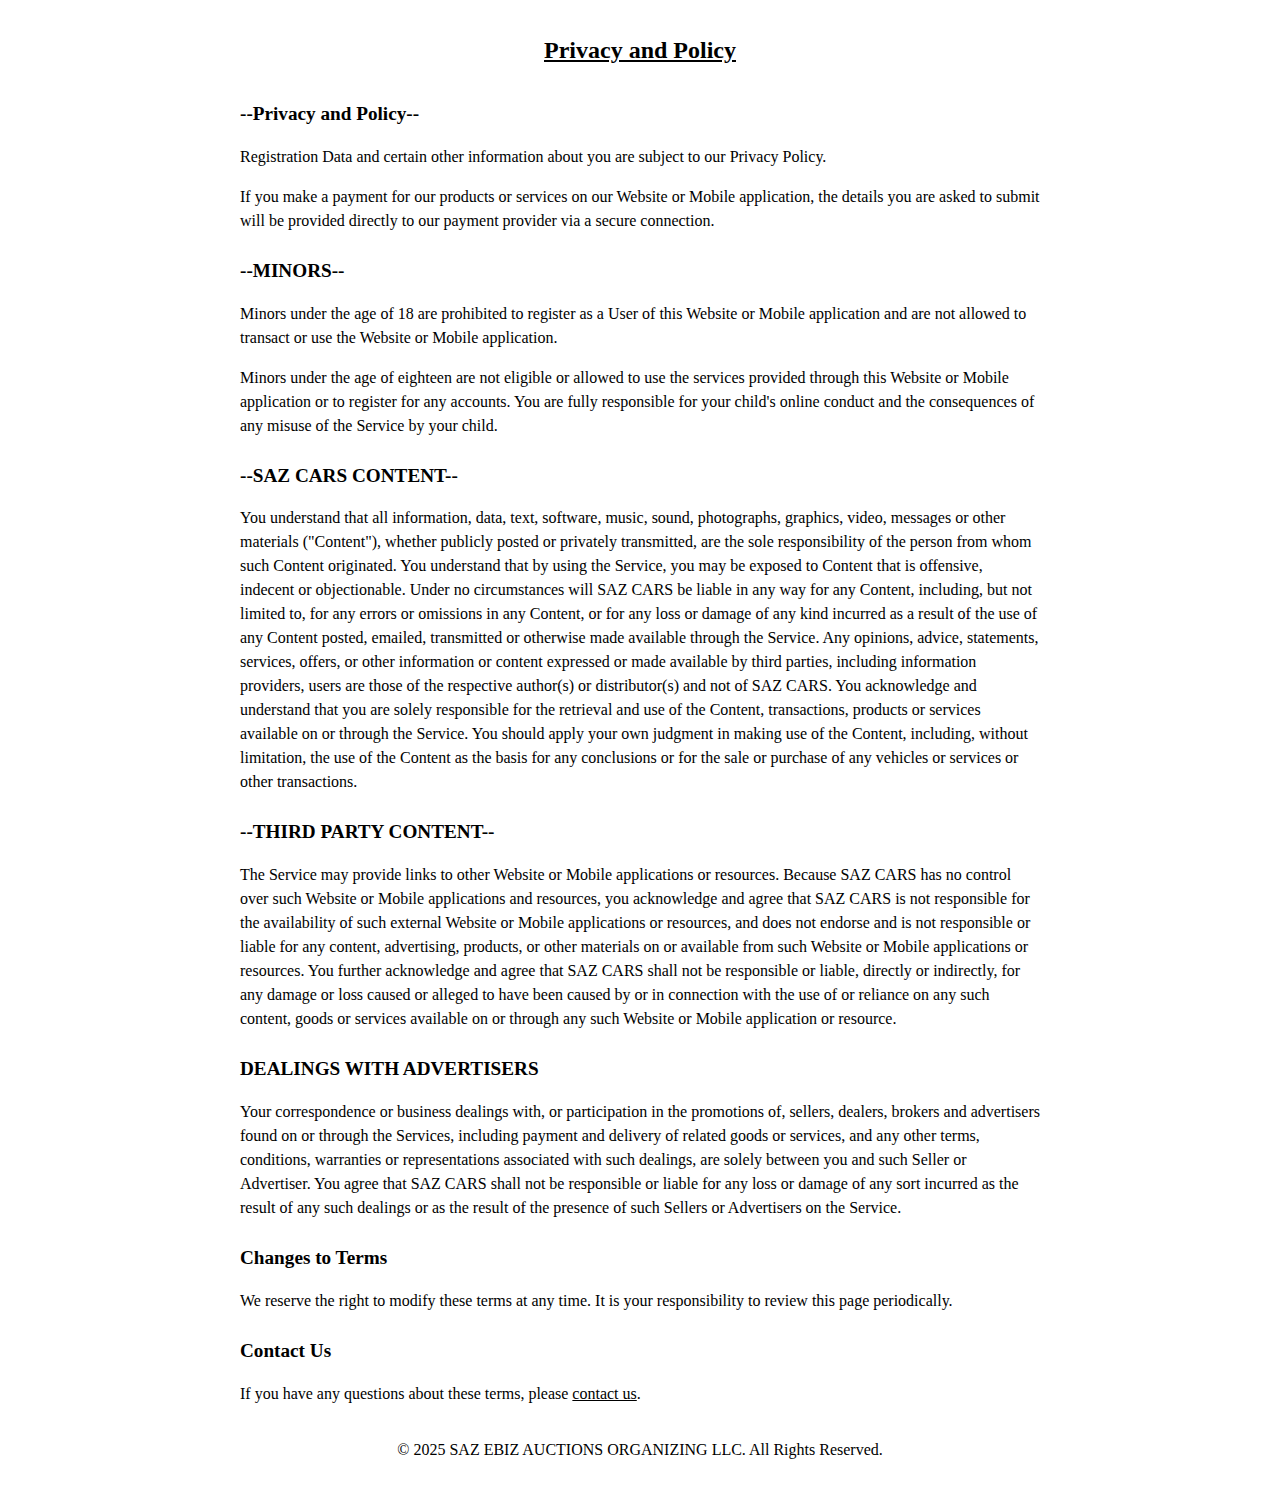
<file: privacyandpolicy.html>
<!DOCTYPE html>
<html lang="en">
<head>
    <meta charset="UTF-8">
    <meta name="viewport" content="width=device-width, initial-scale=1.0">
    <title>Privacy and Policy</title>
    <style>
        body {
            font-family: Times New Roman, serif;
            line-height: 1.5;
            margin: 2rem;
            padding: 0;
            background-color: #fff;
            color: #000;
        }

        header {
            text-align: center;
            margin-bottom: 2rem;
        }

        h1 {
            font-size: 1.5rem;
            text-decoration: underline;
        }

        main {
            max-width: 800px;
            margin: 0 auto;
            padding: 0;
        }

        h2 {
            font-size: 1.2rem;
            margin-top: 1.5rem;
        }

        p, ul {
            font-size: 1rem;
        }

        ul {
            margin: 1rem 0;
            padding-left: 1.5rem;
        }

        li {
            margin-bottom: 0.5rem;
        }

        footer {
            text-align: center;
            margin-top: 2rem;
            font-size: 0.9rem;
        }

        a {
            color: inherit;
            text-decoration: underline;
        }
    </style>
</head>
<body>

<header>
    <h1>Privacy and Policy</h1>
</header>

<main>
    <h2>--Privacy and Policy--</h2>
    <p>Registration Data and certain other information about you are subject to our Privacy Policy.</p>
    <p>If you make a payment for our products or services on our Website or Mobile application, the details you are asked to submit will be provided directly to our payment provider via a secure connection.</p>
    <h2>--MINORS--</h2>
    <p>Minors under the age of 18 are prohibited to register as a User of this Website or Mobile application and are not allowed to transact or use the Website or Mobile application.</p>
    <p>Minors under the age of eighteen are not eligible or allowed to use the services provided through this Website or Mobile application or to register for any accounts. You are fully responsible for your child's online conduct and the consequences of any misuse of the Service by your child.</p>
    <h2>--SAZ CARS CONTENT--</h2>
    <p>You understand that all information, data, text, software, music, sound, photographs, graphics, video, messages or other materials ("Content"), whether publicly posted or privately transmitted, are the sole responsibility of the person from whom such Content originated. You understand that by using the Service, you may be exposed to Content that is offensive, indecent or objectionable. Under no circumstances will SAZ CARS be liable in any way for any Content, including, but not limited to, for any errors or omissions in any Content, or for any loss or damage of any kind incurred as a result of the use of any Content posted, emailed, transmitted or otherwise made available through the Service. Any opinions, advice, statements, services, offers, or other information or content expressed or made available by third parties, including information providers, users are those of the respective author(s) or distributor(s) and not of SAZ CARS. You acknowledge and understand that you are solely responsible for the retrieval and use of the Content, transactions, products or services available on or through the Service. You should apply your own judgment in making use of the Content, including, without limitation, the use of the Content as the basis for any conclusions or for the sale or purchase of any vehicles or services or other transactions.</p>
    <h2>--THIRD PARTY CONTENT--</h2>
    <p>The Service may provide links to other Website or Mobile applications or resources. Because SAZ CARS has no control over such Website or Mobile applications and resources, you acknowledge and agree that SAZ CARS is not responsible for the availability of such external Website or Mobile applications or resources, and does not endorse and is not responsible or liable for any content, advertising, products, or other materials on or available from such Website or Mobile applications or resources. You further acknowledge and agree that SAZ CARS shall not be responsible or liable, directly or indirectly, for any damage or loss caused or alleged to have been caused by or in connection with the use of or reliance on any such content, goods or services available on or through any such Website or Mobile application or resource.</p>
    <h2>DEALINGS WITH ADVERTISERS</h2>
    <p>Your correspondence or business dealings with, or participation in the promotions of, sellers, dealers, brokers and advertisers found on or through the Services, including payment and delivery of related goods or services, and any other terms, conditions, warranties or representations associated with such dealings, are solely between you and such Seller or Advertiser. You agree that SAZ CARS shall not be responsible or liable for any loss or damage of any sort incurred as the result of any such dealings or as the result of the presence of such Sellers or Advertisers on the Service.</p>
   
    
    
    
    
    
    
    
    
    
    
    
    
    
    
    
    <h2>Changes to Terms</h2>
    <p>We reserve the right to modify these terms at any time. It is your responsibility to review this page periodically.</p>

    <h2>Contact Us</h2>
    <p>If you have any questions about these terms, please <a href="mailto:info@saz.ae">contact us</a>.</p>
</main>

<footer>
    <p>&copy; 2025 SAZ EBIZ AUCTIONS ORGANIZING LLC. All Rights Reserved.</p>
</footer>

</body>
</html>
</file>
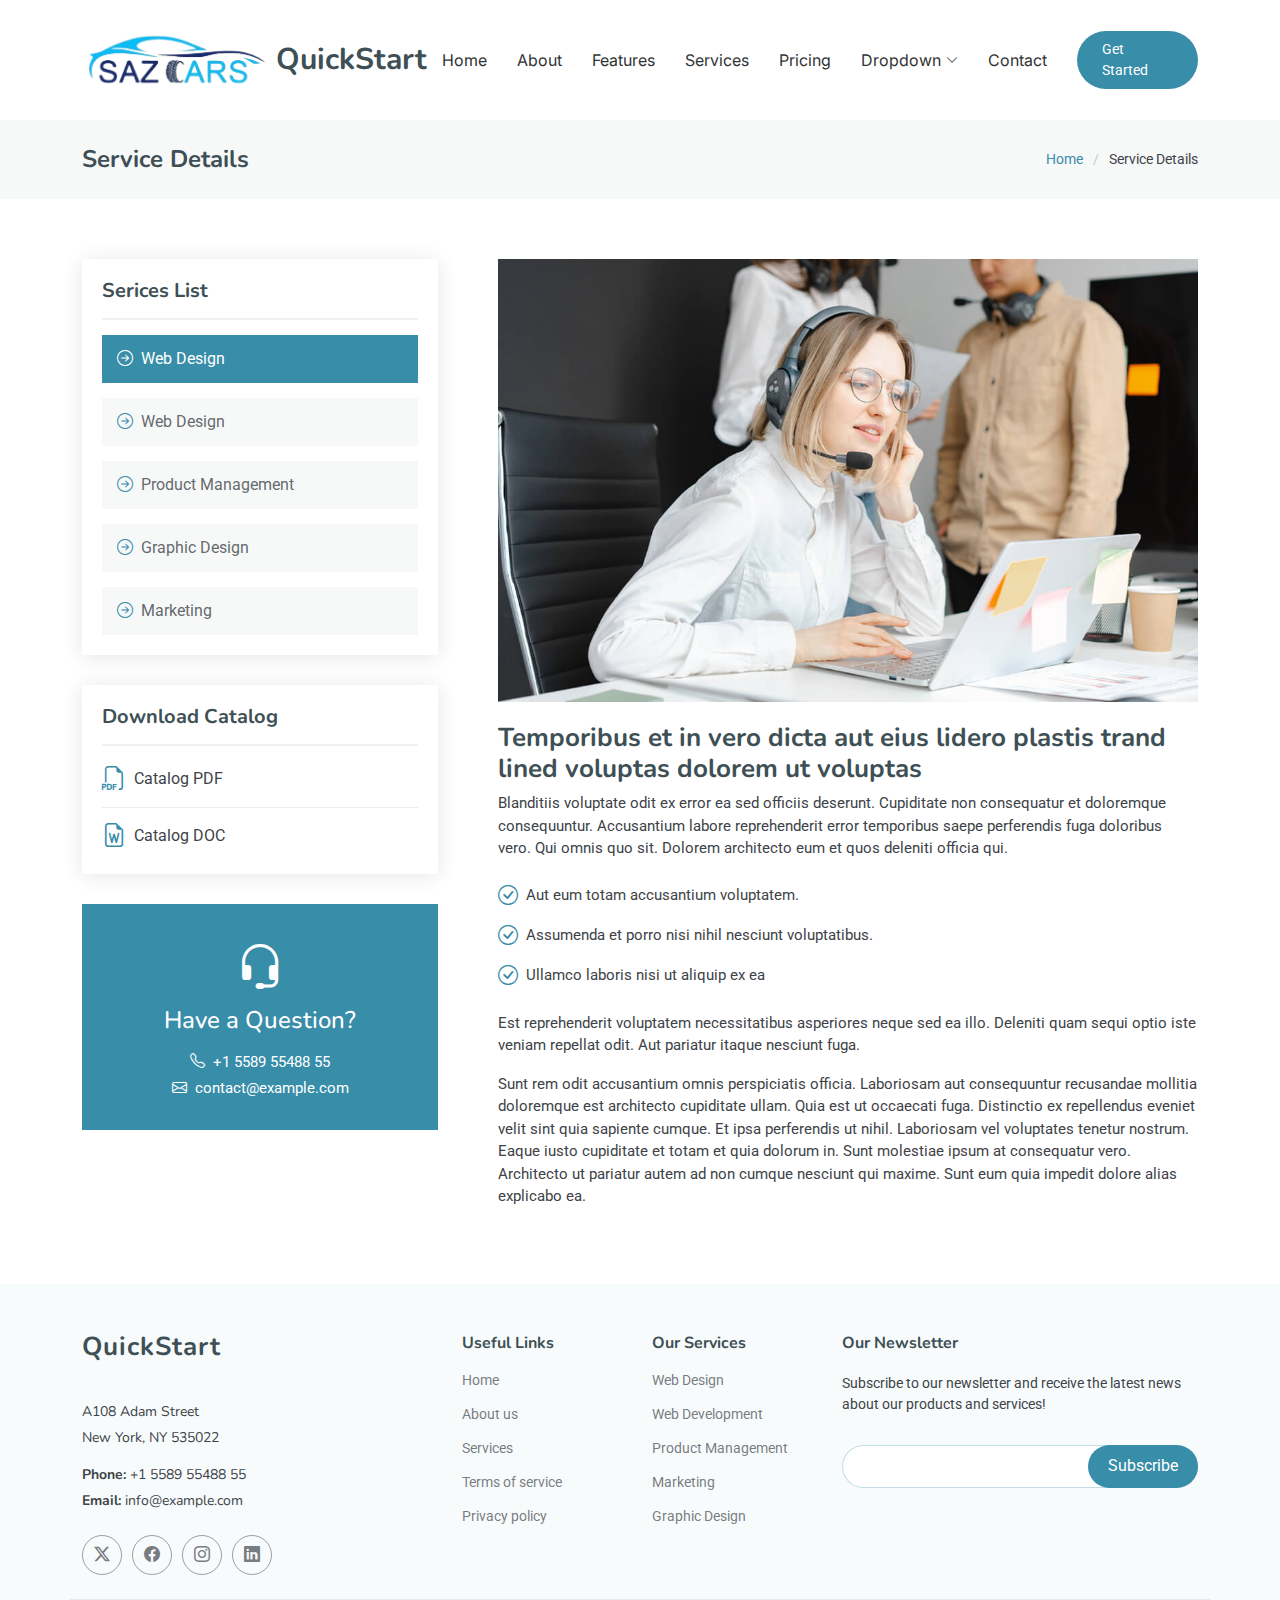
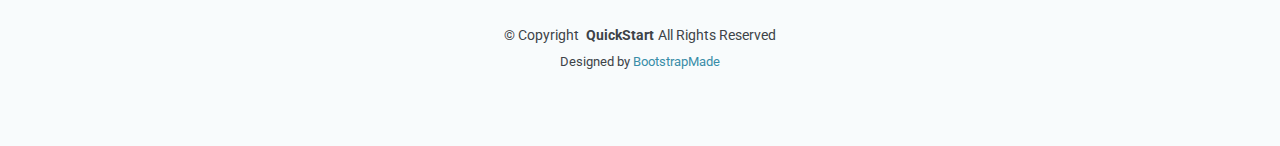
<file: service-details.html>
<!DOCTYPE html>
<html lang="en">

<head>
  <meta charset="utf-8">
  <meta content="width=device-width, initial-scale=1.0" name="viewport">
  <title>Service Details - QuickStart Bootstrap Template</title>
  <meta name="description" content="">
  <meta name="keywords" content="">

  <!-- Favicons -->
  <link href="assets/img/favicon.png" rel="icon">
  <link href="assets/img/apple-touch-icon.png" rel="apple-touch-icon">

  <!-- Fonts -->
  <link href="https://fonts.googleapis.com" rel="preconnect">
  <link href="https://fonts.gstatic.com" rel="preconnect" crossorigin>
  <link href="https://fonts.googleapis.com/css2?family=Roboto:ital,wght@0,100;0,300;0,400;0,500;0,700;0,900;1,100;1,300;1,400;1,500;1,700;1,900&family=Inter:wght@100;200;300;400;500;600;700;800;900&family=Nunito:ital,wght@0,200;0,300;0,400;0,500;0,600;0,700;0,800;0,900;1,200;1,300;1,400;1,500;1,600;1,700;1,800;1,900&display=swap" rel="stylesheet">

  <!-- Vendor CSS Files -->
  <link href="assets/vendor/bootstrap/css/bootstrap.min.css" rel="stylesheet">
  <link href="assets/vendor/bootstrap-icons/bootstrap-icons.css" rel="stylesheet">
  <link href="assets/vendor/aos/aos.css" rel="stylesheet">
  <link href="assets/vendor/glightbox/css/glightbox.min.css" rel="stylesheet">
  <link href="assets/vendor/swiper/swiper-bundle.min.css" rel="stylesheet">

  <!-- Main CSS File -->
  <link href="assets/css/main.css" rel="stylesheet">

  <!-- =======================================================
  * Template Name: QuickStart
  * Template URL: https://bootstrapmade.com/quickstart-bootstrap-startup-website-template/
  * Updated: Aug 07 2024 with Bootstrap v5.3.3
  * Author: BootstrapMade.com
  * License: https://bootstrapmade.com/license/
  ======================================================== -->
</head>

<body class="service-details-page">

  <header id="header" class="header d-flex align-items-center sticky-top">
    <div class="container-fluid container-xl position-relative d-flex align-items-center">

      <a href="index.html" class="logo d-flex align-items-center me-auto">
        <img src="assets/img/logo.png" alt="">
        <h1 class="sitename">QuickStart</h1>
      </a>

      <nav id="navmenu" class="navmenu">
        <ul>
          <li><a href="index.html#hero">Home</a></li>
          <li><a href="index.html#about">About</a></li>
          <li><a href="index.html#features">Features</a></li>
          <li><a href="index.html#services">Services</a></li>
          <li><a href="index.html#pricing">Pricing</a></li>
          <li class="dropdown"><a href="#"><span>Dropdown</span> <i class="bi bi-chevron-down toggle-dropdown"></i></a>
            <ul>
              <li><a href="#">Dropdown 1</a></li>
              <li class="dropdown"><a href="#"><span>Deep Dropdown</span> <i class="bi bi-chevron-down toggle-dropdown"></i></a>
                <ul>
                  <li><a href="#">Deep Dropdown 1</a></li>
                  <li><a href="#">Deep Dropdown 2</a></li>
                  <li><a href="#">Deep Dropdown 3</a></li>
                  <li><a href="#">Deep Dropdown 4</a></li>
                  <li><a href="#">Deep Dropdown 5</a></li>
                </ul>
              </li>
              <li><a href="#">Dropdown 2</a></li>
              <li><a href="#">Dropdown 3</a></li>
              <li><a href="#">Dropdown 4</a></li>
            </ul>
          </li>
          <li><a href="index.html#contact">Contact</a></li>
        </ul>
        <i class="mobile-nav-toggle d-xl-none bi bi-list"></i>
      </nav>

      <a class="btn-getstarted" href="index.html#about">Get Started</a>

    </div>
  </header>

  <main class="main">

    <!-- Page Title -->
    <div class="page-title" data-aos="fade">
      <div class="container d-lg-flex justify-content-between align-items-center">
        <h1 class="mb-2 mb-lg-0">Service Details</h1>
        <nav class="breadcrumbs">
          <ol>
            <li><a href="index.html">Home</a></li>
            <li class="current">Service Details</li>
          </ol>
        </nav>
      </div>
    </div><!-- End Page Title -->

    <!-- Service Details Section -->
    <section id="service-details" class="service-details section">

      <div class="container">

        <div class="row gy-5">

          <div class="col-lg-4" data-aos="fade-up" data-aos-delay="100">

            <div class="service-box">
              <h4>Serices List</h4>
              <div class="services-list">
                <a href="#" class="active"><i class="bi bi-arrow-right-circle"></i><span>Web Design</span></a>
                <a href="#"><i class="bi bi-arrow-right-circle"></i><span>Web Design</span></a>
                <a href="#"><i class="bi bi-arrow-right-circle"></i><span>Product Management</span></a>
                <a href="#"><i class="bi bi-arrow-right-circle"></i><span>Graphic Design</span></a>
                <a href="#"><i class="bi bi-arrow-right-circle"></i><span>Marketing</span></a>
              </div>
            </div><!-- End Services List -->

            <div class="service-box">
              <h4>Download Catalog</h4>
              <div class="download-catalog">
                <a href="#"><i class="bi bi-filetype-pdf"></i><span>Catalog PDF</span></a>
                <a href="#"><i class="bi bi-file-earmark-word"></i><span>Catalog DOC</span></a>
              </div>
            </div><!-- End Services List -->

            <div class="help-box d-flex flex-column justify-content-center align-items-center">
              <i class="bi bi-headset help-icon"></i>
              <h4>Have a Question?</h4>
              <p class="d-flex align-items-center mt-2 mb-0"><i class="bi bi-telephone me-2"></i> <span>+1 5589 55488 55</span></p>
              <p class="d-flex align-items-center mt-1 mb-0"><i class="bi bi-envelope me-2"></i> <a href="mailto:contact@example.com">contact@example.com</a></p>
            </div>

          </div>

          <div class="col-lg-8 ps-lg-5" data-aos="fade-up" data-aos-delay="200">
            <img src="assets/img/services.jpg" alt="" class="img-fluid services-img">
            <h3>Temporibus et in vero dicta aut eius lidero plastis trand lined voluptas dolorem ut voluptas</h3>
            <p>
              Blanditiis voluptate odit ex error ea sed officiis deserunt. Cupiditate non consequatur et doloremque consequuntur. Accusantium labore reprehenderit error temporibus saepe perferendis fuga doloribus vero. Qui omnis quo sit. Dolorem architecto eum et quos deleniti officia qui.
            </p>
            <ul>
              <li><i class="bi bi-check-circle"></i> <span>Aut eum totam accusantium voluptatem.</span></li>
              <li><i class="bi bi-check-circle"></i> <span>Assumenda et porro nisi nihil nesciunt voluptatibus.</span></li>
              <li><i class="bi bi-check-circle"></i> <span>Ullamco laboris nisi ut aliquip ex ea</span></li>
            </ul>
            <p>
              Est reprehenderit voluptatem necessitatibus asperiores neque sed ea illo. Deleniti quam sequi optio iste veniam repellat odit. Aut pariatur itaque nesciunt fuga.
            </p>
            <p>
              Sunt rem odit accusantium omnis perspiciatis officia. Laboriosam aut consequuntur recusandae mollitia doloremque est architecto cupiditate ullam. Quia est ut occaecati fuga. Distinctio ex repellendus eveniet velit sint quia sapiente cumque. Et ipsa perferendis ut nihil. Laboriosam vel voluptates tenetur nostrum. Eaque iusto cupiditate et totam et quia dolorum in. Sunt molestiae ipsum at consequatur vero. Architecto ut pariatur autem ad non cumque nesciunt qui maxime. Sunt eum quia impedit dolore alias explicabo ea.
            </p>
          </div>

        </div>

      </div>

    </section><!-- /Service Details Section -->

  </main>

  <footer id="footer" class="footer position-relative light-background">

    <div class="container footer-top">
      <div class="row gy-4">
        <div class="col-lg-4 col-md-6 footer-about">
          <a href="index.html" class="logo d-flex align-items-center">
            <span class="sitename">QuickStart</span>
          </a>
          <div class="footer-contact pt-3">
            <p>A108 Adam Street</p>
            <p>New York, NY 535022</p>
            <p class="mt-3"><strong>Phone:</strong> <span>+1 5589 55488 55</span></p>
            <p><strong>Email:</strong> <span>info@example.com</span></p>
          </div>
          <div class="social-links d-flex mt-4">
            <a href=""><i class="bi bi-twitter-x"></i></a>
            <a href=""><i class="bi bi-facebook"></i></a>
            <a href=""><i class="bi bi-instagram"></i></a>
            <a href=""><i class="bi bi-linkedin"></i></a>
          </div>
        </div>

        <div class="col-lg-2 col-md-3 footer-links">
          <h4>Useful Links</h4>
          <ul>
            <li><a href="#">Home</a></li>
            <li><a href="#">About us</a></li>
            <li><a href="#">Services</a></li>
            <li><a href="#">Terms of service</a></li>
            <li><a href="#">Privacy policy</a></li>
          </ul>
        </div>

        <div class="col-lg-2 col-md-3 footer-links">
          <h4>Our Services</h4>
          <ul>
            <li><a href="#">Web Design</a></li>
            <li><a href="#">Web Development</a></li>
            <li><a href="#">Product Management</a></li>
            <li><a href="#">Marketing</a></li>
            <li><a href="#">Graphic Design</a></li>
          </ul>
        </div>

        <div class="col-lg-4 col-md-12 footer-newsletter">
          <h4>Our Newsletter</h4>
          <p>Subscribe to our newsletter and receive the latest news about our products and services!</p>
          <form action="forms/newsletter.php" method="post" class="php-email-form">
            <div class="newsletter-form"><input type="email" name="email"><input type="submit" value="Subscribe"></div>
            <div class="loading">Loading</div>
            <div class="error-message"></div>
            <div class="sent-message">Your subscription request has been sent. Thank you!</div>
          </form>
        </div>

      </div>
    </div>

    <div class="container copyright text-center mt-4">
      <p>© <span>Copyright</span> <strong class="px-1 sitename">QuickStart</strong><span>All Rights Reserved</span></p>
      <div class="credits">
        <!-- All the links in the footer should remain intact. -->
        <!-- You can delete the links only if you've purchased the pro version. -->
        <!-- Licensing information: https://bootstrapmade.com/license/ -->
        <!-- Purchase the pro version with working PHP/AJAX contact form: [buy-url] -->
        Designed by <a href="https://bootstrapmade.com/">BootstrapMade</a>
      </div>
    </div>

  </footer>

  <!-- Scroll Top -->
  <a href="#" id="scroll-top" class="scroll-top d-flex align-items-center justify-content-center"><i class="bi bi-arrow-up-short"></i></a>

  <!-- Preloader -->
  <div id="preloader"></div>

  <!-- Vendor JS Files -->
  <script src="assets/vendor/bootstrap/js/bootstrap.bundle.min.js"></script>
  <script src="assets/vendor/php-email-form/validate.js"></script>
  <script src="assets/vendor/aos/aos.js"></script>
  <script src="assets/vendor/glightbox/js/glightbox.min.js"></script>
  <script src="assets/vendor/swiper/swiper-bundle.min.js"></script>

  <!-- Main JS File -->
  <script src="assets/js/main.js"></script>

</body>

</html>
</file>
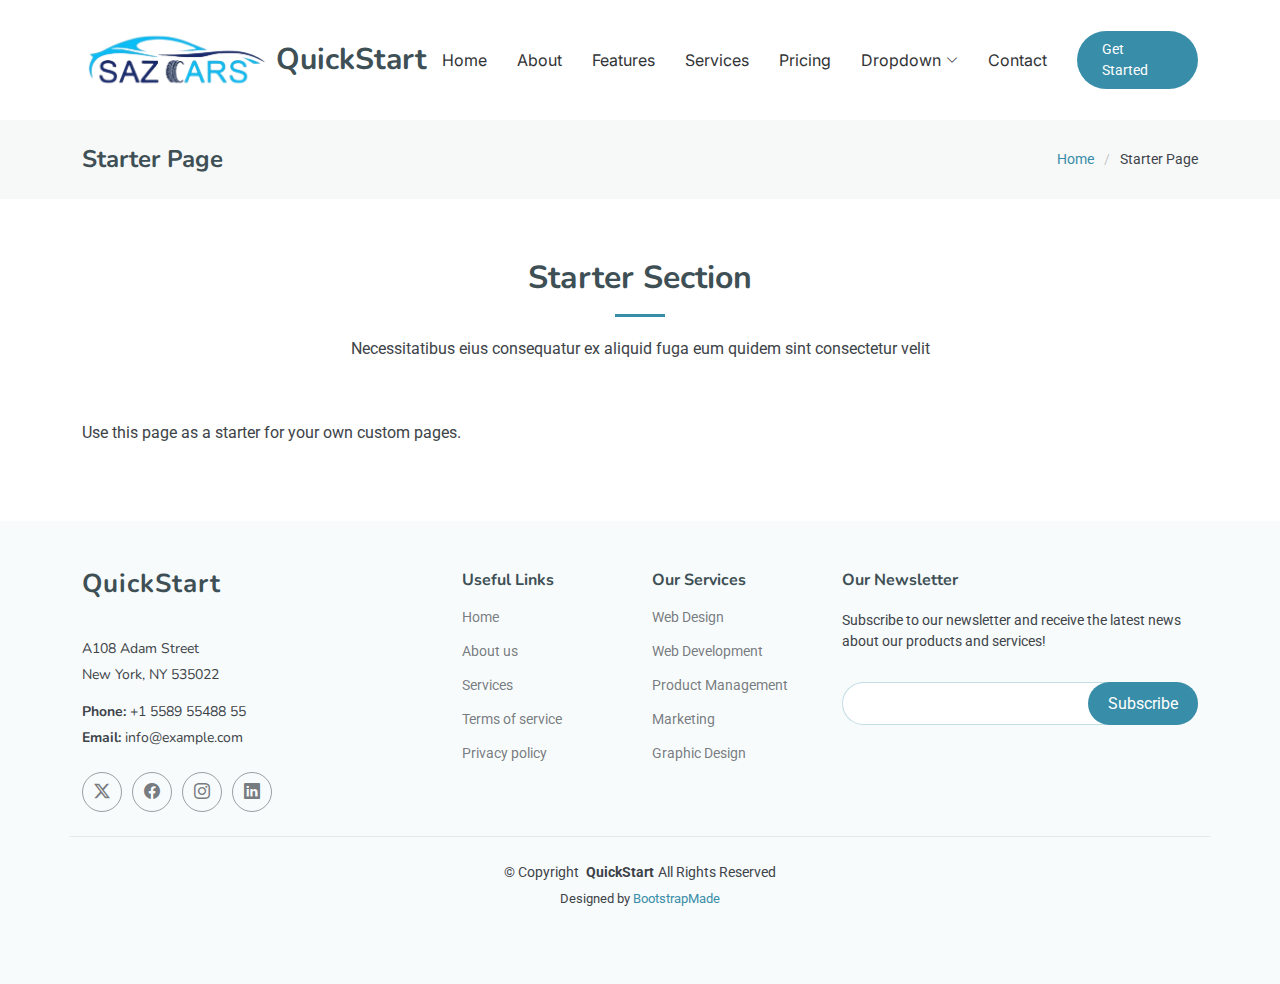
<file: starter-page.html>
<!DOCTYPE html>
<html lang="en">

<head>
  <meta charset="utf-8">
  <meta content="width=device-width, initial-scale=1.0" name="viewport">
  <title>Starter Page - QuickStart Bootstrap Template</title>
  <meta name="description" content="">
  <meta name="keywords" content="">

  <!-- Favicons -->
  <link href="assets/img/favicon.png" rel="icon">
  <link href="assets/img/apple-touch-icon.png" rel="apple-touch-icon">

  <!-- Fonts -->
  <link href="https://fonts.googleapis.com" rel="preconnect">
  <link href="https://fonts.gstatic.com" rel="preconnect" crossorigin>
  <link href="https://fonts.googleapis.com/css2?family=Roboto:ital,wght@0,100;0,300;0,400;0,500;0,700;0,900;1,100;1,300;1,400;1,500;1,700;1,900&family=Inter:wght@100;200;300;400;500;600;700;800;900&family=Nunito:ital,wght@0,200;0,300;0,400;0,500;0,600;0,700;0,800;0,900;1,200;1,300;1,400;1,500;1,600;1,700;1,800;1,900&display=swap" rel="stylesheet">

  <!-- Vendor CSS Files -->
  <link href="assets/vendor/bootstrap/css/bootstrap.min.css" rel="stylesheet">
  <link href="assets/vendor/bootstrap-icons/bootstrap-icons.css" rel="stylesheet">
  <link href="assets/vendor/aos/aos.css" rel="stylesheet">
  <link href="assets/vendor/glightbox/css/glightbox.min.css" rel="stylesheet">
  <link href="assets/vendor/swiper/swiper-bundle.min.css" rel="stylesheet">

  <!-- Main CSS File -->
  <link href="assets/css/main.css" rel="stylesheet">

  <!-- =======================================================
  * Template Name: QuickStart
  * Template URL: https://bootstrapmade.com/quickstart-bootstrap-startup-website-template/
  * Updated: Aug 07 2024 with Bootstrap v5.3.3
  * Author: BootstrapMade.com
  * License: https://bootstrapmade.com/license/
  ======================================================== -->
</head>

<body class="starter-page-page">

  <header id="header" class="header d-flex align-items-center sticky-top">
    <div class="container-fluid container-xl position-relative d-flex align-items-center">

      <a href="index.html" class="logo d-flex align-items-center me-auto">
        <img src="assets/img/logo.png" alt="">
        <h1 class="sitename">QuickStart</h1>
      </a>

      <nav id="navmenu" class="navmenu">
        <ul>
          <li><a href="index.html#hero">Home</a></li>
          <li><a href="index.html#about">About</a></li>
          <li><a href="index.html#features">Features</a></li>
          <li><a href="index.html#services">Services</a></li>
          <li><a href="index.html#pricing">Pricing</a></li>
          <li class="dropdown"><a href="#"><span>Dropdown</span> <i class="bi bi-chevron-down toggle-dropdown"></i></a>
            <ul>
              <li><a href="#">Dropdown 1</a></li>
              <li class="dropdown"><a href="#"><span>Deep Dropdown</span> <i class="bi bi-chevron-down toggle-dropdown"></i></a>
                <ul>
                  <li><a href="#">Deep Dropdown 1</a></li>
                  <li><a href="#">Deep Dropdown 2</a></li>
                  <li><a href="#">Deep Dropdown 3</a></li>
                  <li><a href="#">Deep Dropdown 4</a></li>
                  <li><a href="#">Deep Dropdown 5</a></li>
                </ul>
              </li>
              <li><a href="#">Dropdown 2</a></li>
              <li><a href="#">Dropdown 3</a></li>
              <li><a href="#">Dropdown 4</a></li>
            </ul>
          </li>
          <li><a href="index.html#contact">Contact</a></li>
        </ul>
        <i class="mobile-nav-toggle d-xl-none bi bi-list"></i>
      </nav>

      <a class="btn-getstarted" href="index.html#about">Get Started</a>

    </div>
  </header>

  <main class="main">

    <!-- Page Title -->
    <div class="page-title" data-aos="fade">
      <div class="container d-lg-flex justify-content-between align-items-center">
        <h1 class="mb-2 mb-lg-0">Starter Page</h1>
        <nav class="breadcrumbs">
          <ol>
            <li><a href="index.html">Home</a></li>
            <li class="current">Starter Page</li>
          </ol>
        </nav>
      </div>
    </div><!-- End Page Title -->

    <!-- Starter Section Section -->
    <section id="starter-section" class="starter-section section">

      <!-- Section Title -->
      <div class="container section-title" data-aos="fade-up">
        <h2>Starter Section</h2>
        <p>Necessitatibus eius consequatur ex aliquid fuga eum quidem sint consectetur velit</p>
      </div><!-- End Section Title -->

      <div class="container" data-aos="fade-up">
        <p>Use this page as a starter for your own custom pages.</p>
      </div>

    </section><!-- /Starter Section Section -->

  </main>

  <footer id="footer" class="footer position-relative light-background">

    <div class="container footer-top">
      <div class="row gy-4">
        <div class="col-lg-4 col-md-6 footer-about">
          <a href="index.html" class="logo d-flex align-items-center">
            <span class="sitename">QuickStart</span>
          </a>
          <div class="footer-contact pt-3">
            <p>A108 Adam Street</p>
            <p>New York, NY 535022</p>
            <p class="mt-3"><strong>Phone:</strong> <span>+1 5589 55488 55</span></p>
            <p><strong>Email:</strong> <span>info@example.com</span></p>
          </div>
          <div class="social-links d-flex mt-4">
            <a href=""><i class="bi bi-twitter-x"></i></a>
            <a href=""><i class="bi bi-facebook"></i></a>
            <a href=""><i class="bi bi-instagram"></i></a>
            <a href=""><i class="bi bi-linkedin"></i></a>
          </div>
        </div>

        <div class="col-lg-2 col-md-3 footer-links">
          <h4>Useful Links</h4>
          <ul>
            <li><a href="#">Home</a></li>
            <li><a href="#">About us</a></li>
            <li><a href="#">Services</a></li>
            <li><a href="#">Terms of service</a></li>
            <li><a href="#">Privacy policy</a></li>
          </ul>
        </div>

        <div class="col-lg-2 col-md-3 footer-links">
          <h4>Our Services</h4>
          <ul>
            <li><a href="#">Web Design</a></li>
            <li><a href="#">Web Development</a></li>
            <li><a href="#">Product Management</a></li>
            <li><a href="#">Marketing</a></li>
            <li><a href="#">Graphic Design</a></li>
          </ul>
        </div>

        <div class="col-lg-4 col-md-12 footer-newsletter">
          <h4>Our Newsletter</h4>
          <p>Subscribe to our newsletter and receive the latest news about our products and services!</p>
          <form action="forms/newsletter.php" method="post" class="php-email-form">
            <div class="newsletter-form"><input type="email" name="email"><input type="submit" value="Subscribe"></div>
            <div class="loading">Loading</div>
            <div class="error-message"></div>
            <div class="sent-message">Your subscription request has been sent. Thank you!</div>
          </form>
        </div>

      </div>
    </div>

    <div class="container copyright text-center mt-4">
      <p>© <span>Copyright</span> <strong class="px-1 sitename">QuickStart</strong><span>All Rights Reserved</span></p>
      <div class="credits">
        <!-- All the links in the footer should remain intact. -->
        <!-- You can delete the links only if you've purchased the pro version. -->
        <!-- Licensing information: https://bootstrapmade.com/license/ -->
        <!-- Purchase the pro version with working PHP/AJAX contact form: [buy-url] -->
        Designed by <a href="https://bootstrapmade.com/">BootstrapMade</a>
      </div>
    </div>

  </footer>

  <!-- Scroll Top -->
  <a href="#" id="scroll-top" class="scroll-top d-flex align-items-center justify-content-center"><i class="bi bi-arrow-up-short"></i></a>

  <!-- Preloader -->
  <div id="preloader"></div>

  <!-- Vendor JS Files -->
  <script src="assets/vendor/bootstrap/js/bootstrap.bundle.min.js"></script>
  <script src="assets/vendor/php-email-form/validate.js"></script>
  <script src="assets/vendor/aos/aos.js"></script>
  <script src="assets/vendor/glightbox/js/glightbox.min.js"></script>
  <script src="assets/vendor/swiper/swiper-bundle.min.js"></script>

  <!-- Main JS File -->
  <script src="assets/js/main.js"></script>

</body>

</html>
</file>
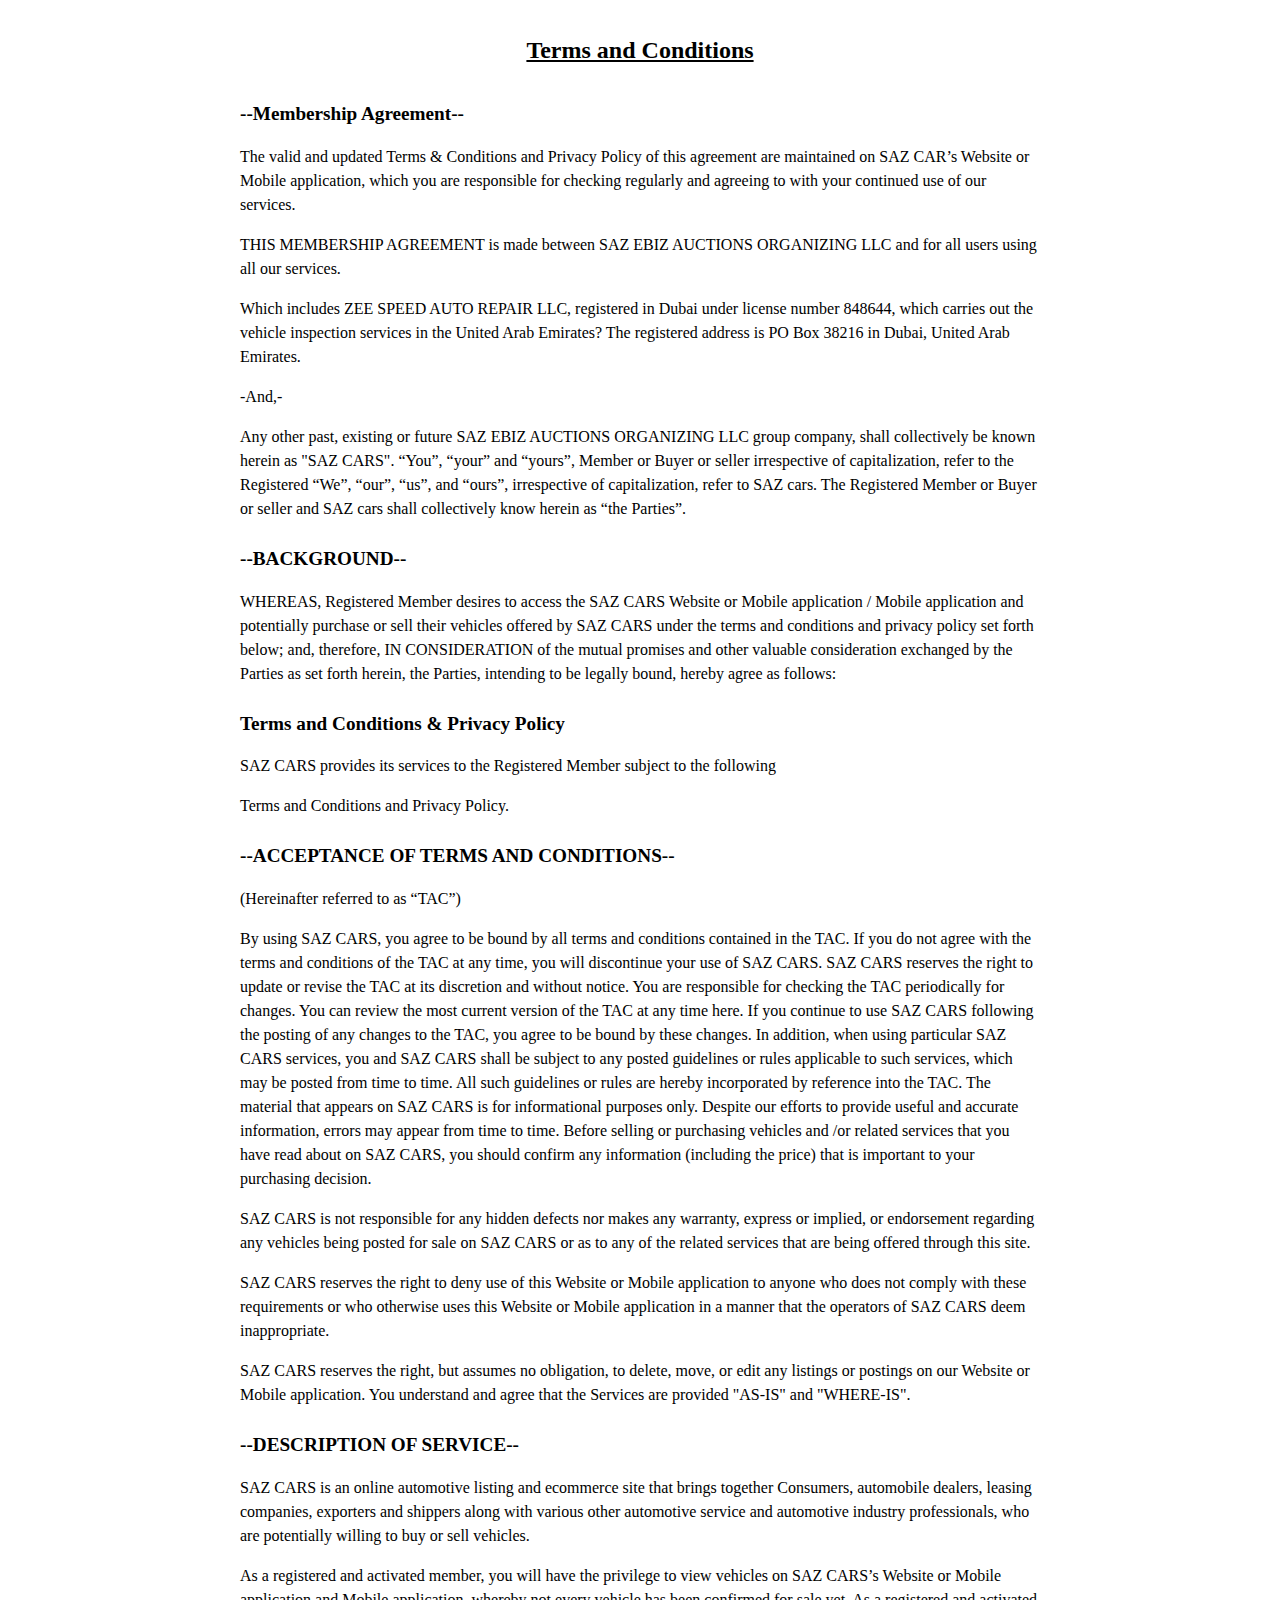
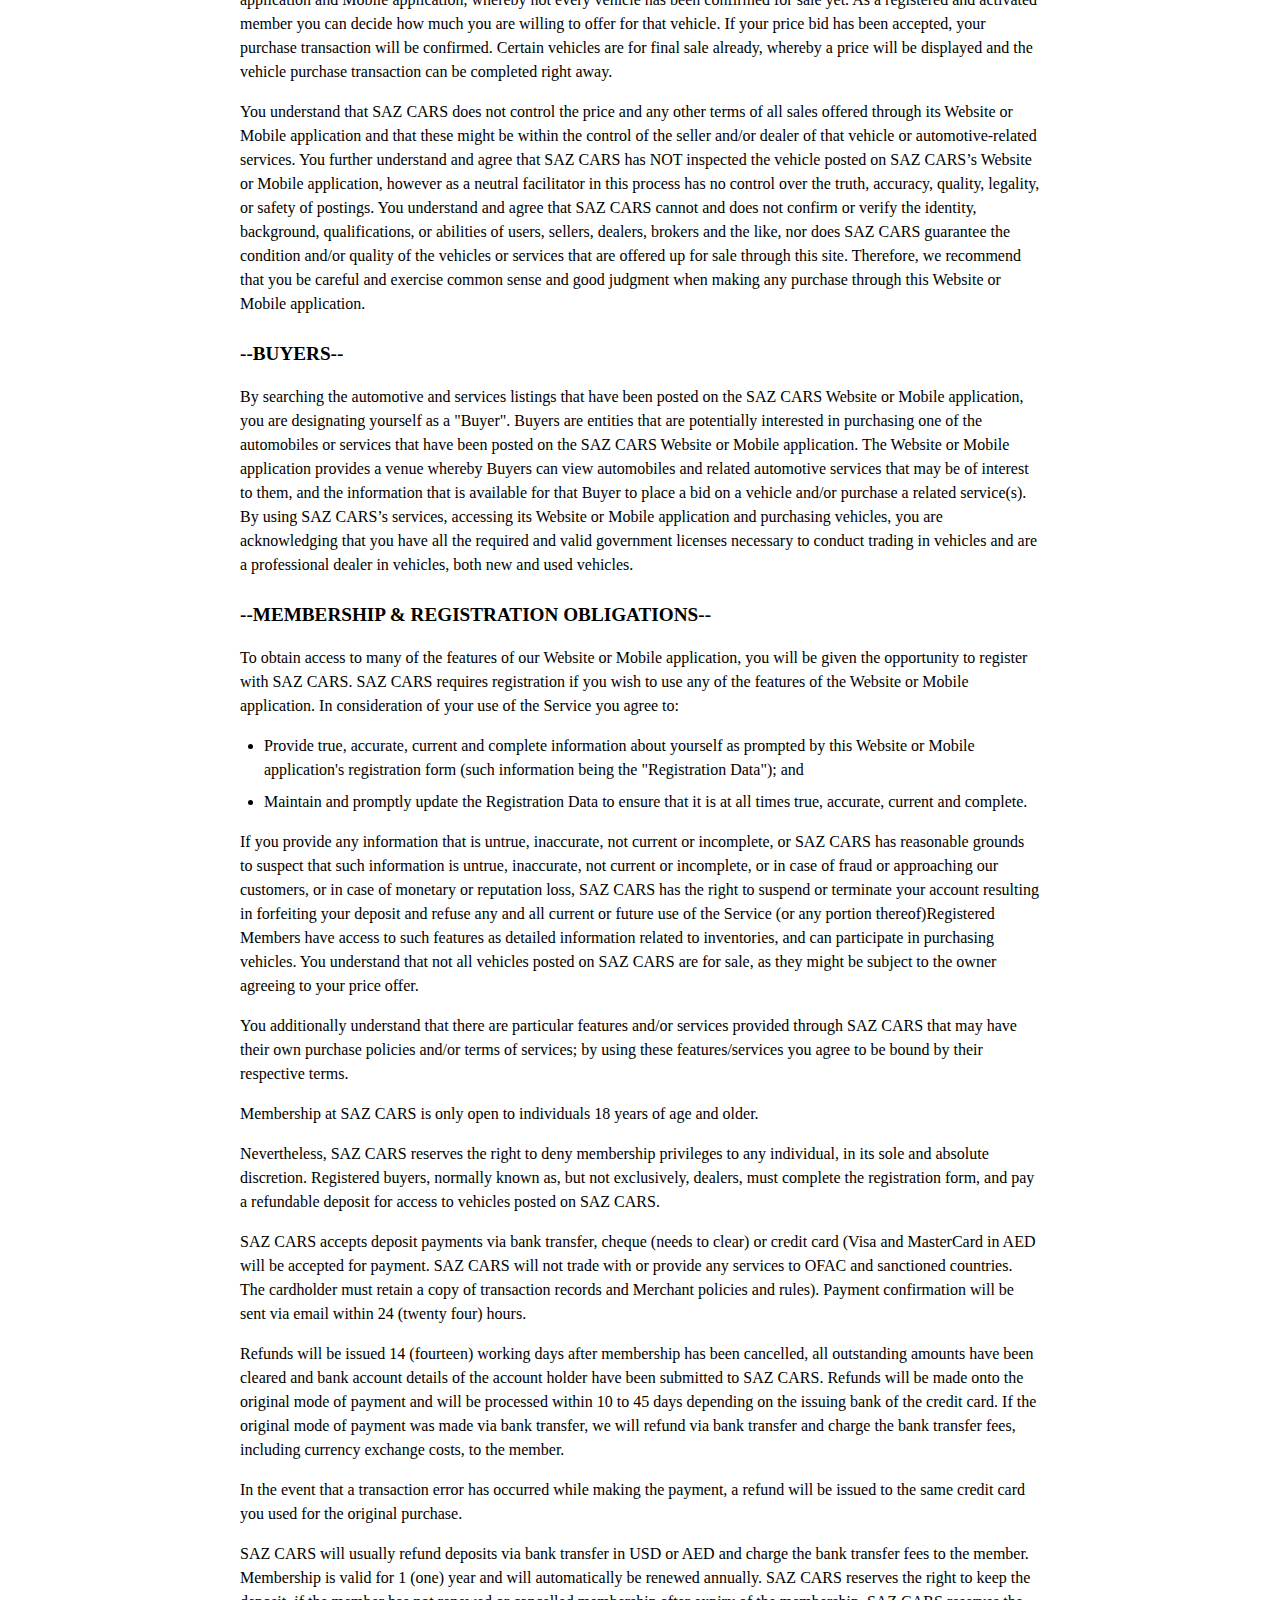
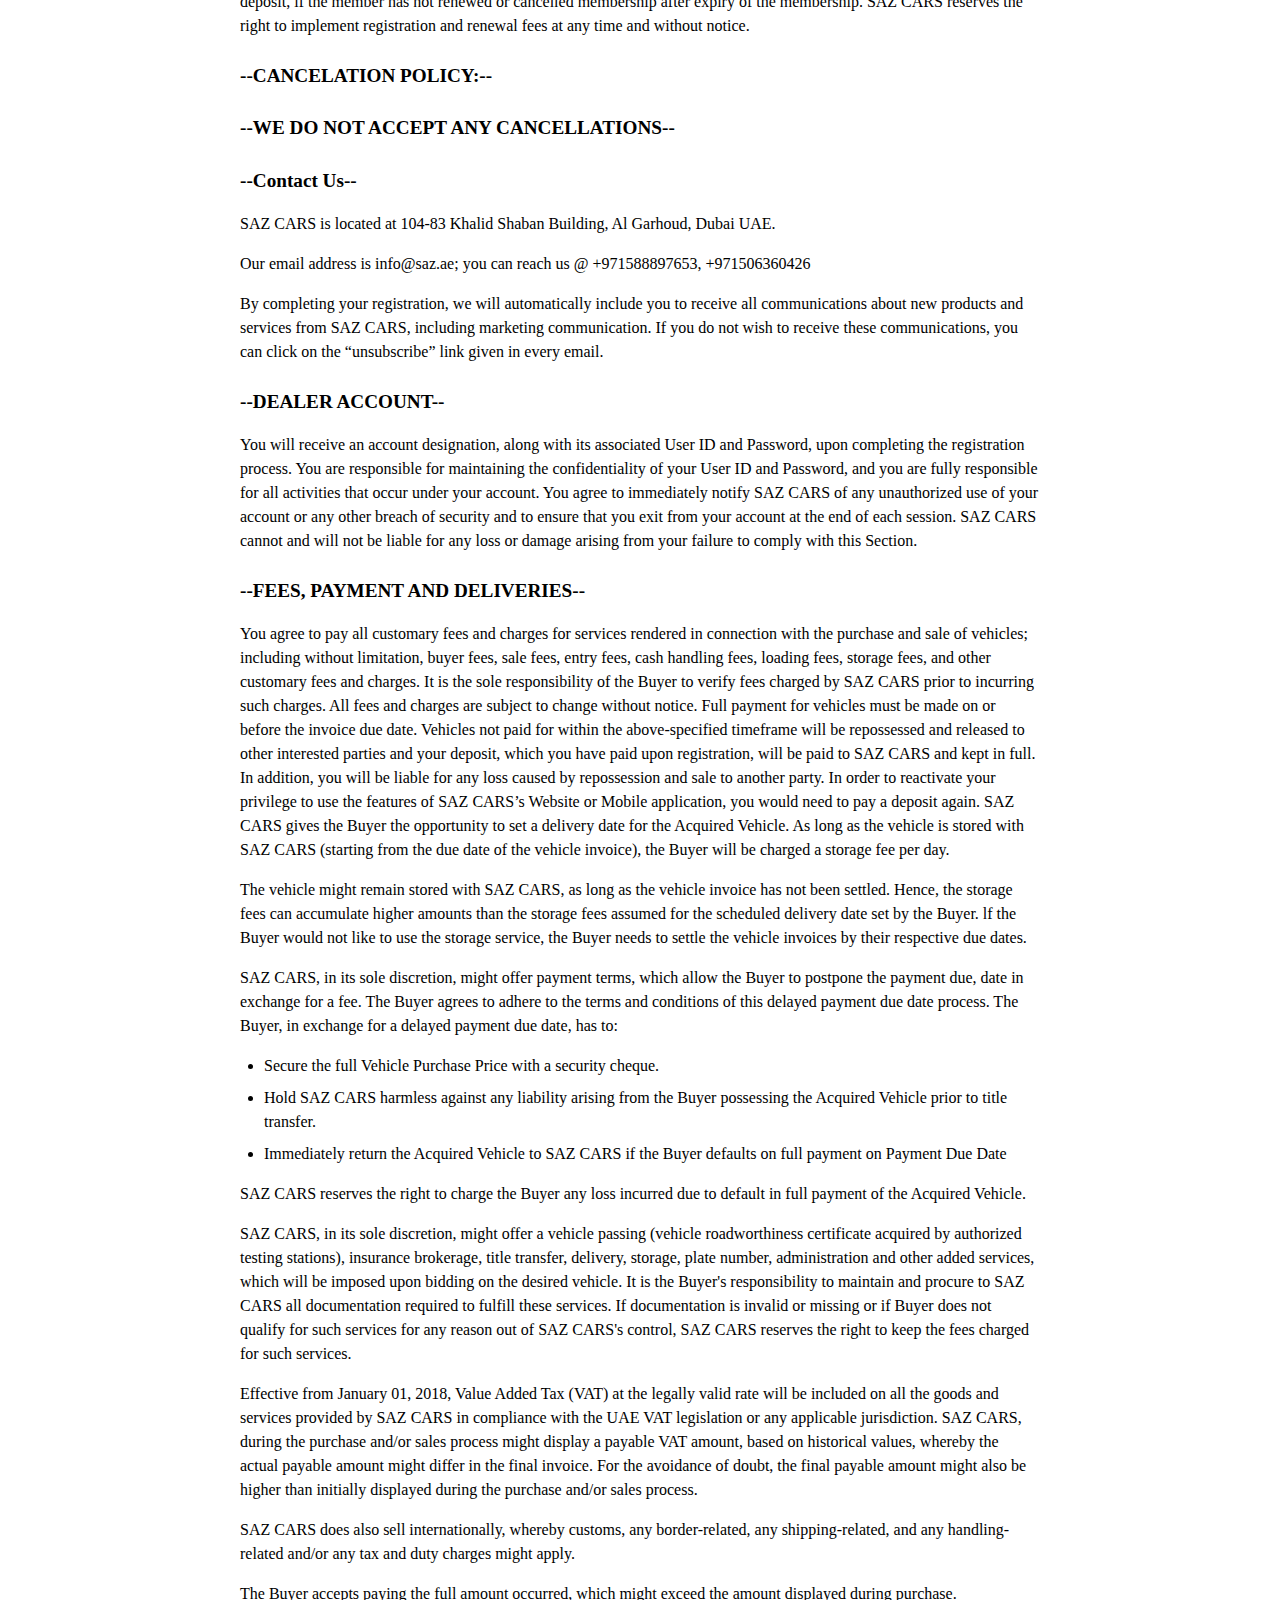
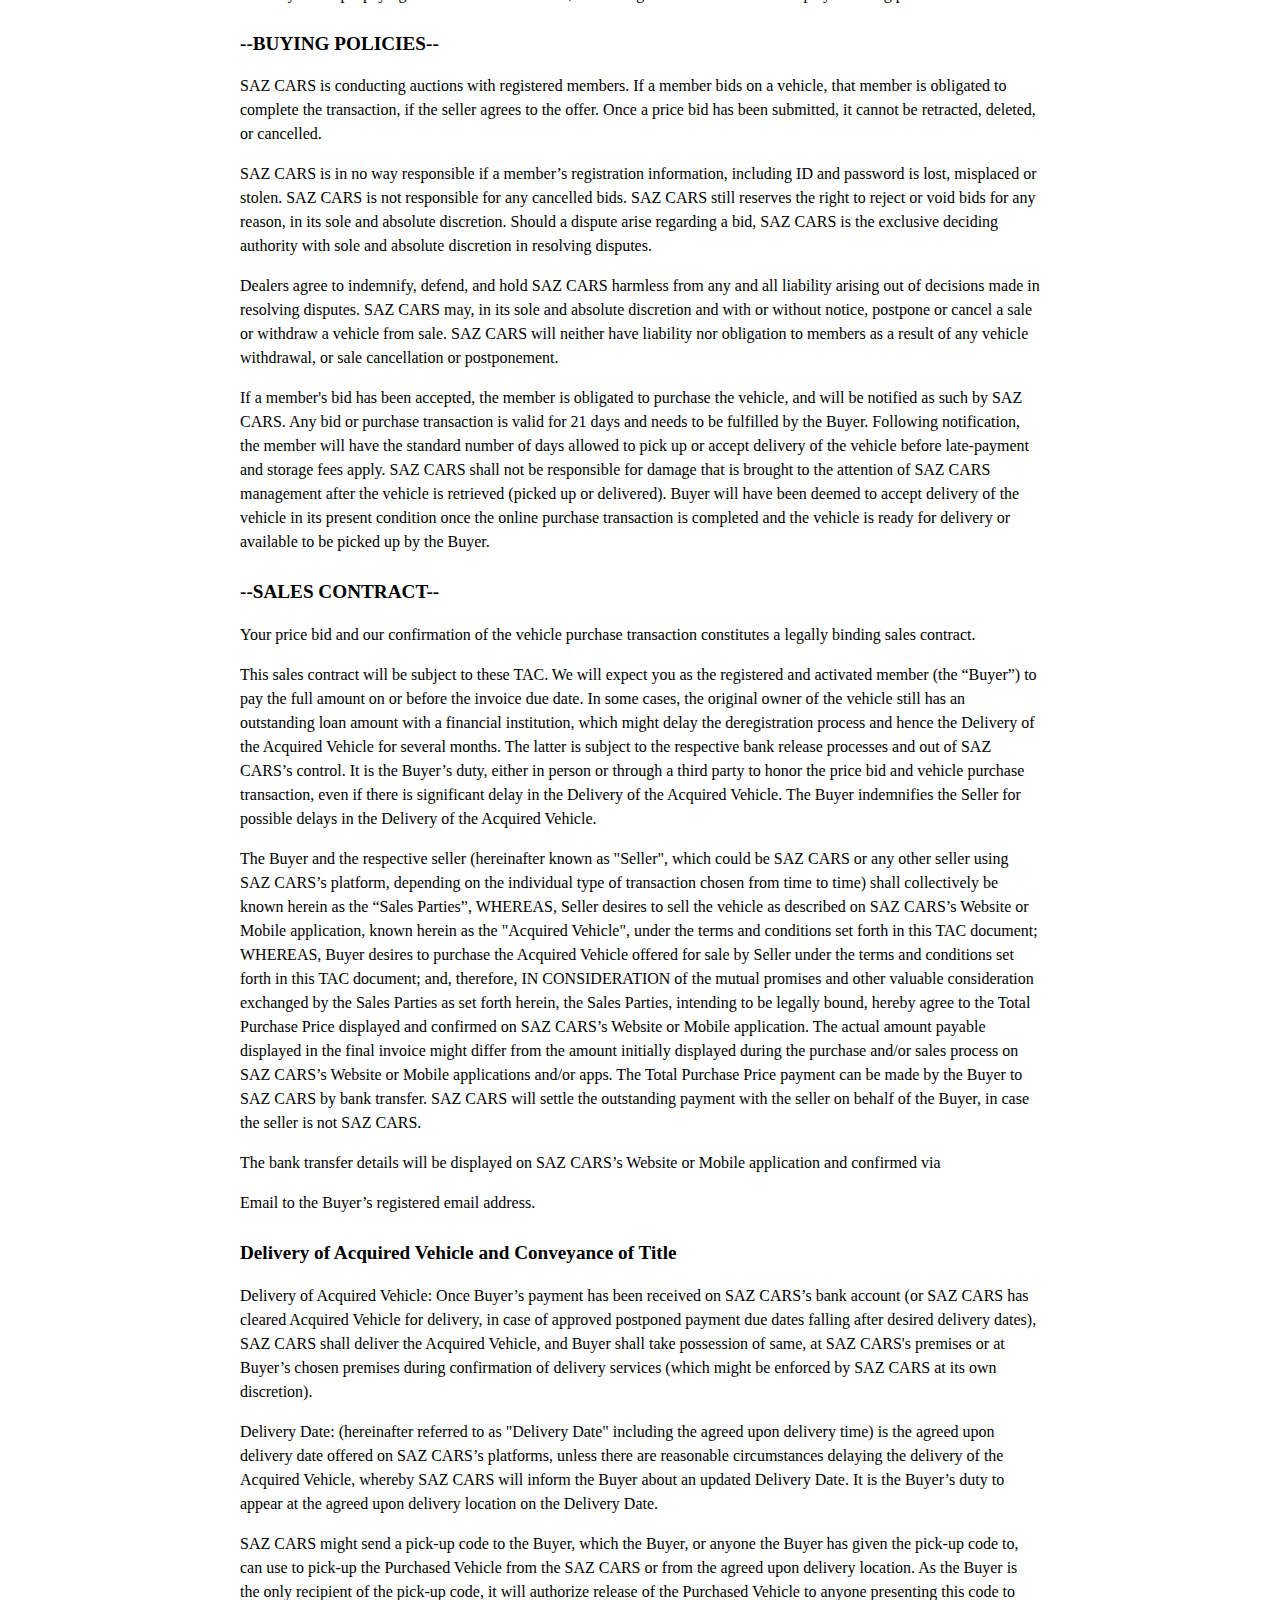
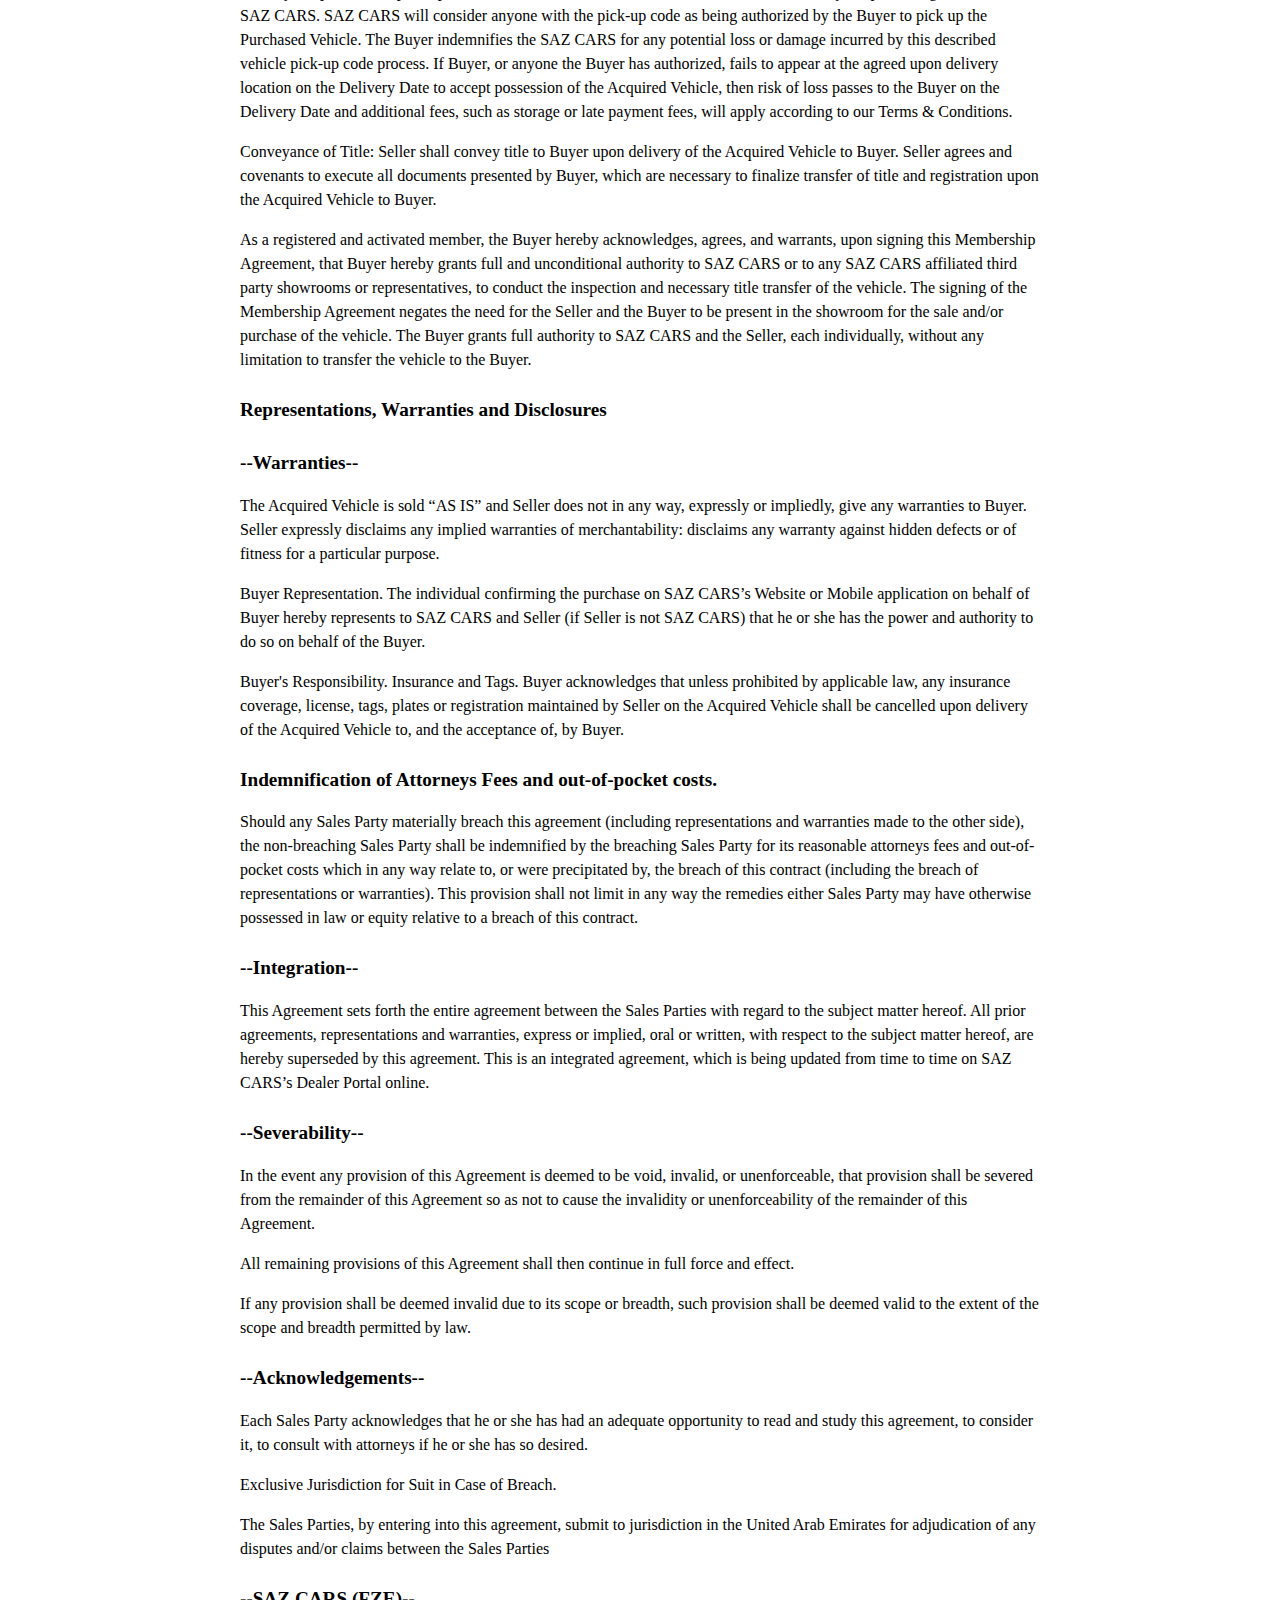
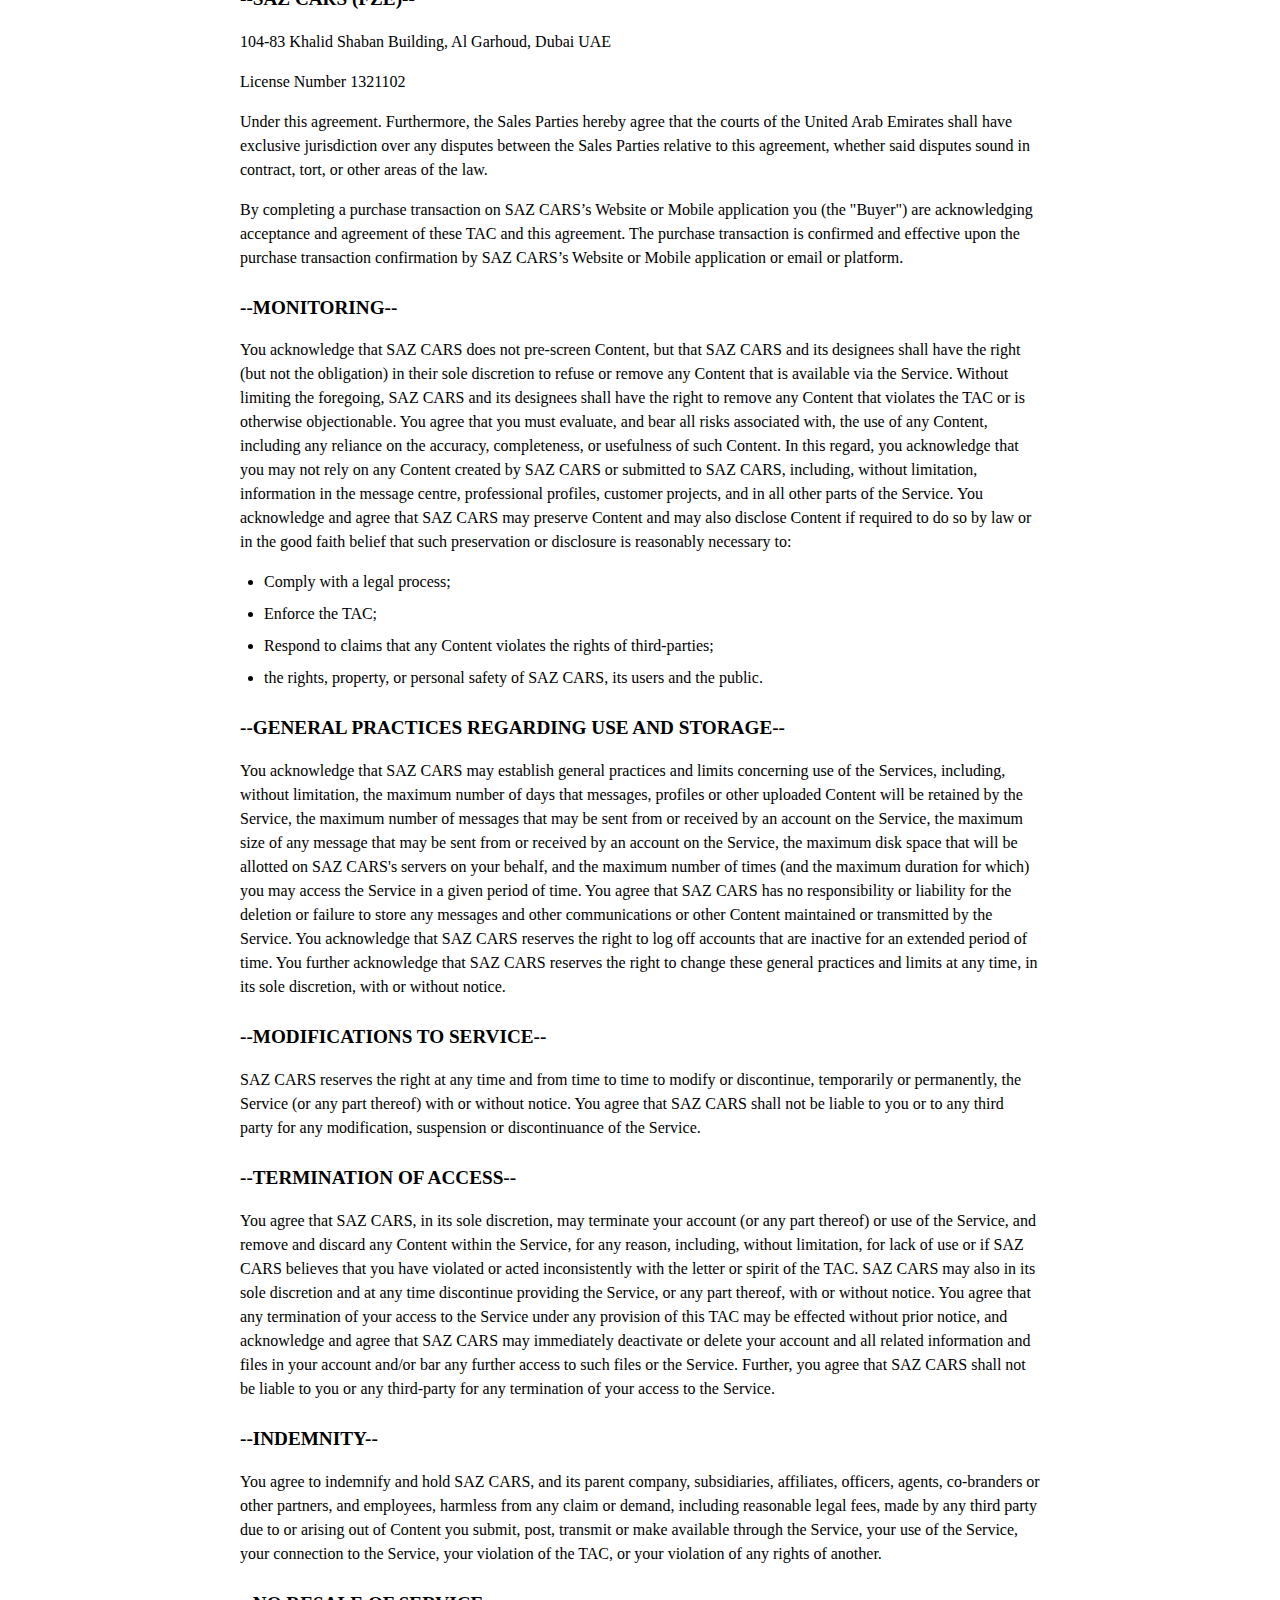
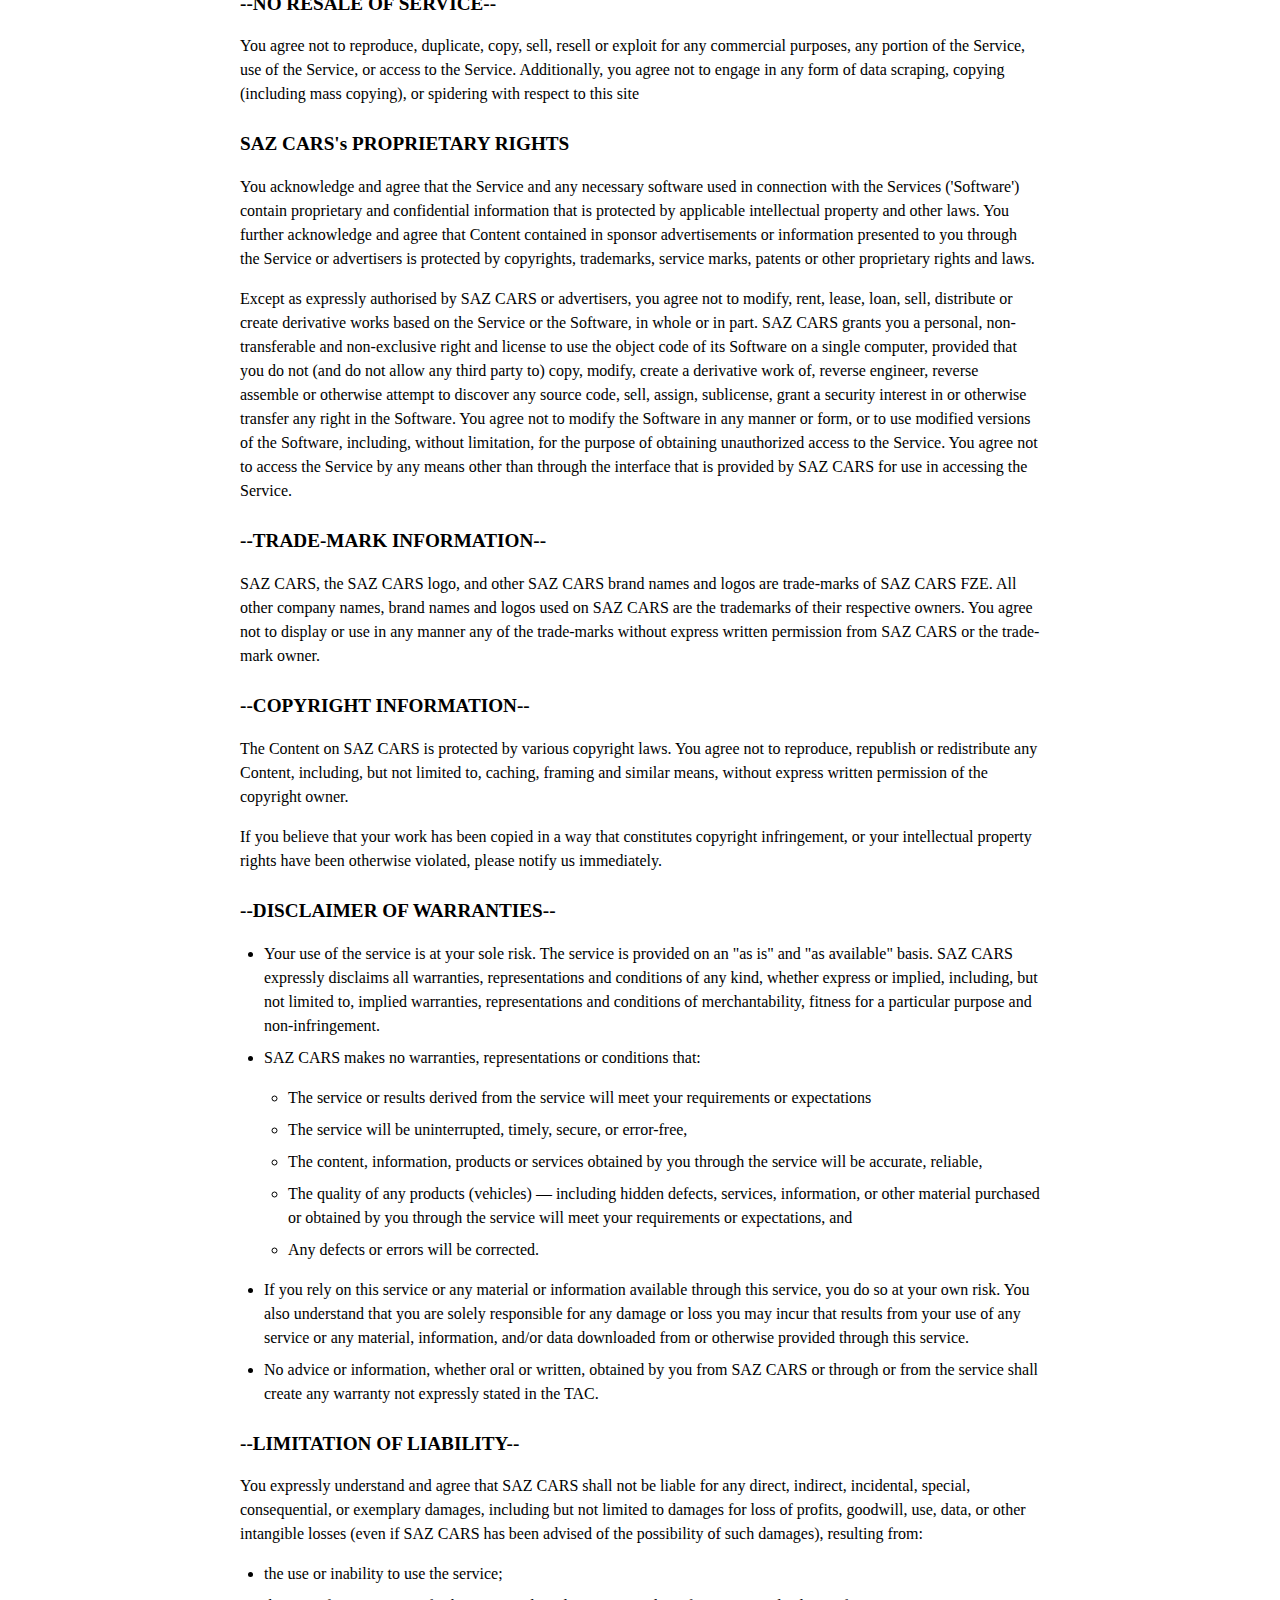
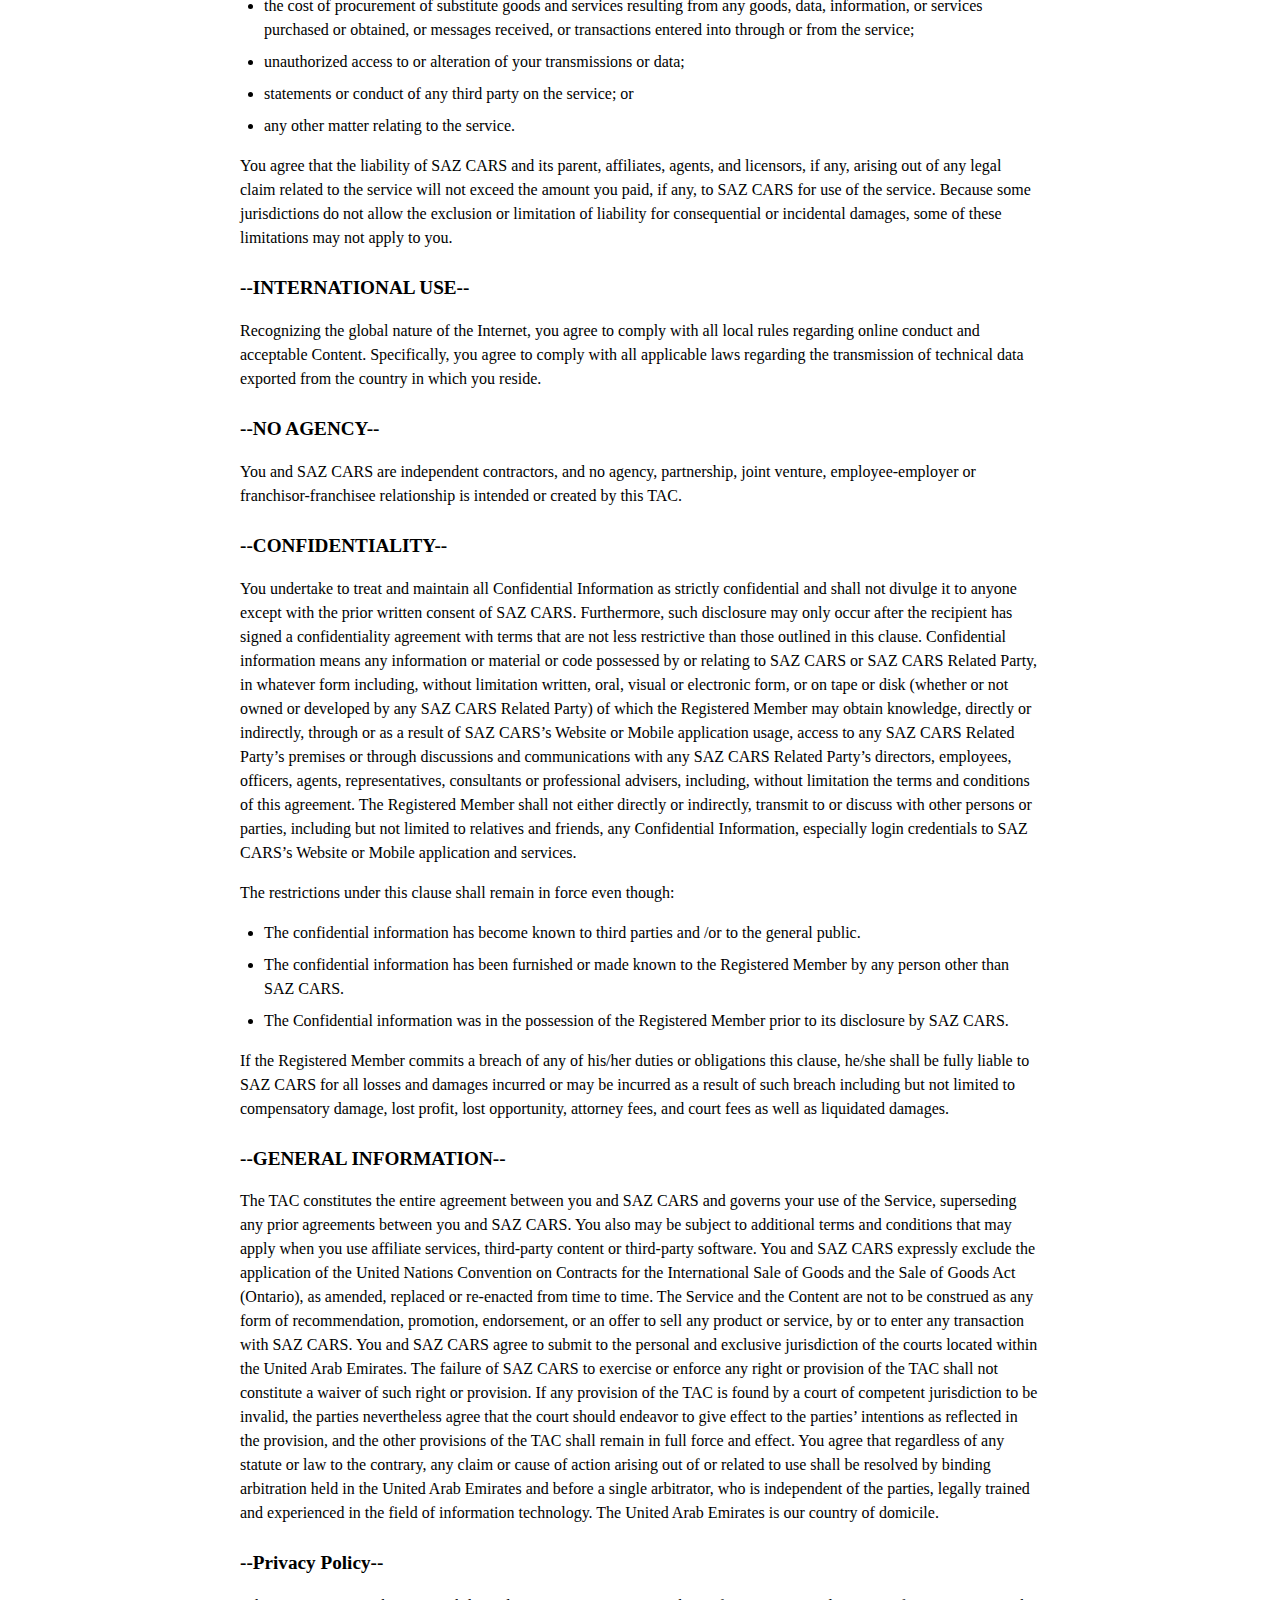
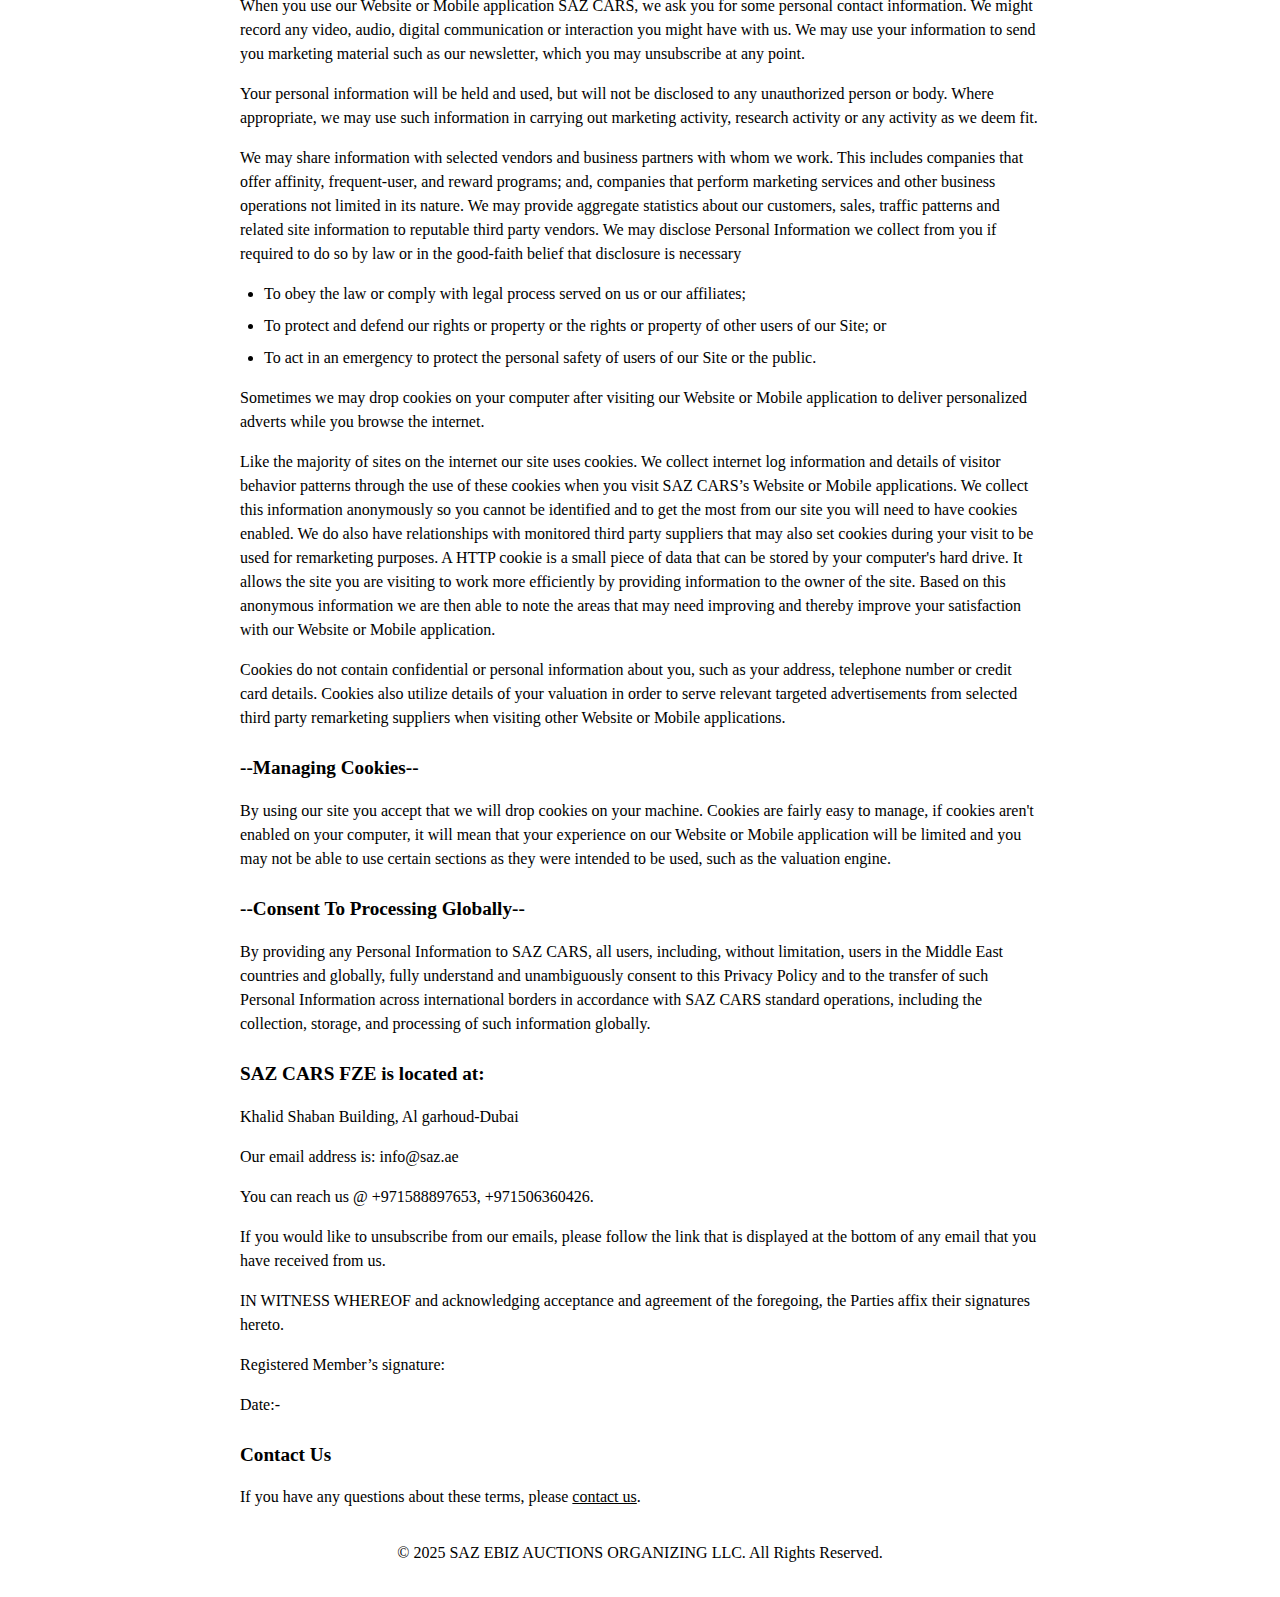
<file: termsandconditions.html>
<!DOCTYPE html>
<html lang="en">
<head>
    <meta charset="UTF-8">
    <meta name="viewport" content="width=device-width, initial-scale=1.0">
    <title>Terms and Conditions</title>
    <style>
        body {
            font-family: Times New Roman, serif;
            line-height: 1.5;
            margin: 2rem;
            padding: 0;
            background-color: #fff;
            color: #000;
        }

        header {
            text-align: center;
            margin-bottom: 2rem;
        }

        h1 {
            font-size: 1.5rem;
            text-decoration: underline;
        }

        main {
            max-width: 800px;
            margin: 0 auto;
            padding: 0;
        }

        h2 {
            font-size: 1.2rem;
            margin-top: 1.5rem;
        }

        p, ul {
            font-size: 1rem;
        }

        ul {
            margin: 1rem 0;
            padding-left: 1.5rem;
        }

        li {
            margin-bottom: 0.5rem;
        }

        footer {
            text-align: center;
            margin-top: 2rem;
            font-size: 0.9rem;
        }

        a {
            color: inherit;
            text-decoration: underline;
        }
    </style>
</head>
<body>

<header>
    <h1>Terms and Conditions</h1>
</header>

<main>
    <h2>--Membership Agreement--</h2>
    <p>The valid and updated Terms & Conditions and Privacy Policy of this agreement are maintained on SAZ CAR’s Website or Mobile application, which you are responsible for checking regularly and agreeing to with your continued use of our services.</p>
    <p>THIS MEMBERSHIP AGREEMENT is made between SAZ EBIZ AUCTIONS ORGANIZING LLC and for all users using all our services.</p>
    <p>Which includes ZEE SPEED AUTO REPAIR LLC, registered in Dubai under license number 848644, which carries out the vehicle inspection services in the United Arab Emirates? The registered address is PO Box 38216 in Dubai, United Arab Emirates.</p>
    <p>-And,-</p>
    <p>Any other past, existing or future SAZ EBIZ AUCTIONS ORGANIZING LLC group company, shall collectively be known herein as "SAZ CARS". “You”, “your” and “yours”, Member or Buyer or seller irrespective of capitalization, refer to the Registered  “We”, “our”, “us”, and “ours”, irrespective of capitalization, refer to SAZ cars. The Registered Member or Buyer or seller and SAZ cars shall collectively know herein as “the Parties”.</p>
    <h2>--BACKGROUND--</h2>
    <p>WHEREAS, Registered Member desires to access the SAZ CARS Website or Mobile application / Mobile application and potentially purchase or sell their vehicles offered by SAZ CARS under the terms and conditions and privacy policy set forth below; and, therefore, IN CONSIDERATION of the mutual promises and other valuable consideration exchanged by the Parties as set forth herein, the Parties, intending to be legally bound, hereby agree as follows:</p>
    <h2>Terms and Conditions & Privacy Policy</h2>
    <p>SAZ CARS provides its services to the Registered Member subject to the following</p>
    <p>Terms and Conditions and Privacy Policy.</p>
    <h2>--ACCEPTANCE OF TERMS AND CONDITIONS--</h2>
    <p>(Hereinafter referred to as “TAC”)</p>
    <p>By using SAZ CARS, you agree to be bound by all terms and conditions contained in the TAC. If you do not agree with the terms and conditions of the TAC at any time, you will discontinue your use of SAZ CARS. SAZ CARS reserves the right to update or revise the TAC at its discretion and without notice. You are responsible for checking the TAC periodically for changes. You can review the most current version of the TAC at any time here. If you continue to use SAZ CARS following the posting of any changes to the TAC, you agree to be bound by these changes. In addition, when using particular SAZ CARS services, you and SAZ CARS shall be subject to any posted guidelines or rules applicable to such services, which may be posted from time to time. All such guidelines or rules are hereby incorporated by reference into the TAC. The material that appears on SAZ CARS is for informational purposes only. Despite our efforts to provide useful and accurate information, errors may appear from time to time. Before selling or purchasing vehicles and /or related services that you have read about on SAZ CARS, you should confirm any information (including the price) that is important to your purchasing decision.</p>
    <p>SAZ CARS is not responsible for any hidden defects nor makes any warranty, express or implied, or endorsement regarding any vehicles being posted for sale on SAZ CARS or as to any of the related services that are being offered through this site.</p>
    <p>SAZ CARS reserves the right to deny use of this Website or Mobile application to anyone who does not comply with these requirements or who otherwise uses this Website or Mobile application in a manner that the operators of SAZ CARS deem inappropriate.</p>
    <p>SAZ CARS reserves the right, but assumes no obligation, to delete, move, or edit any listings or postings on our Website or Mobile application. You understand and agree that the Services are provided "AS-IS" and "WHERE-IS".</p>
    <h2>--DESCRIPTION OF SERVICE--</h2>
    <p>SAZ CARS is an online automotive listing and ecommerce site that brings together Consumers, automobile dealers, leasing companies, exporters and shippers along with various other automotive service and automotive industry professionals, who are potentially willing to buy or sell vehicles.</p>
    <p>As a registered and activated member, you will have the privilege to view vehicles on SAZ CARS’s Website or Mobile application and Mobile application, whereby not every vehicle has been confirmed for sale yet. As a registered and activated member you can decide how much you are willing to offer for that vehicle. If your price bid has been accepted, your purchase transaction will be confirmed. Certain vehicles are for final sale already, whereby a price will be displayed and the vehicle purchase transaction can be completed right away.</p>
    <p>You understand that SAZ CARS does not control the price and any other terms of all sales offered through its Website or Mobile application and that these might be within the control of the seller and/or dealer of that vehicle or automotive-related services. You further understand and agree that SAZ CARS has NOT inspected the vehicle posted on SAZ CARS’s Website or Mobile application, however as a neutral facilitator in this process has no control over the truth, accuracy, quality, legality, or safety of postings. You understand and agree that SAZ CARS cannot and does not confirm or verify the identity, background, qualifications, or abilities of users, sellers, dealers, brokers and the like, nor does SAZ CARS guarantee the condition and/or quality of the vehicles or services that are offered up for sale through this site. Therefore, we recommend that you be careful and exercise common sense and good judgment when making any purchase through this Website or Mobile application.</p>
    <h2>--BUYERS--</h2>
    <p>By searching the automotive and services listings that have been posted on the SAZ CARS Website or Mobile application, you are designating yourself as a "Buyer". Buyers are entities that are potentially interested in purchasing one of the automobiles or services that have been posted on the SAZ CARS Website or Mobile application. The Website or Mobile application provides a venue whereby Buyers can view automobiles and related automotive services that may be of interest to them, and the information that is available for that Buyer to place a bid on a vehicle and/or purchase a related service(s). By using SAZ CARS’s services, accessing its Website or Mobile application and purchasing vehicles, you are acknowledging that you have all the required and valid government licenses necessary to conduct trading in vehicles and are a professional dealer in vehicles, both new and used vehicles.</p>
    <h2>--MEMBERSHIP & REGISTRATION OBLIGATIONS--</h2>
    <p>To obtain access to many of the features of our Website or Mobile application, you will be given the opportunity to register with SAZ CARS. SAZ CARS requires registration if you wish to use any of the features of the Website or Mobile application. In consideration of your use of the Service you agree to:</p>
    <ul>
        <li>Provide true, accurate, current and complete information about yourself as prompted by this Website or Mobile application's registration form (such information being the "Registration Data"); and</li>
        <li>Maintain and promptly update the Registration Data to ensure that it is at all times true, accurate, current and complete.</li>
    </ul>
    <p>If you provide any information that is untrue, inaccurate, not current or incomplete, or SAZ CARS has reasonable grounds to suspect that such information is untrue, inaccurate, not current or incomplete, or in case of fraud or approaching our customers, or in case of monetary or reputation loss, SAZ CARS has the right to suspend or terminate your account resulting in forfeiting your deposit and refuse any and all current or future use of the Service (or any portion thereof)Registered Members have access to such features as detailed information related to inventories, and can participate in purchasing vehicles. You understand that not all vehicles posted on SAZ CARS are for sale, as they might be subject to the owner agreeing to your price offer.</p>
    <p>You additionally understand that there are particular features and/or services provided through SAZ CARS that may have their own purchase policies and/or terms of services; by using these features/services you agree to be bound by their respective terms.</p>
    <p>Membership at SAZ CARS is only open to individuals 18 years of age and older.</p>
    <p>Nevertheless, SAZ CARS reserves the right to deny membership privileges to any individual, in its sole and absolute discretion. Registered buyers, normally known as, but not exclusively, dealers, must complete the registration form, and pay a refundable deposit for access to vehicles posted on SAZ CARS.</p>
    <p>SAZ CARS accepts deposit payments via bank transfer, cheque (needs to clear) or credit card (Visa and MasterCard in AED will be accepted for payment. SAZ CARS will not trade with or provide any services to OFAC and sanctioned countries. The cardholder must retain a copy of transaction records and Merchant policies and rules). Payment confirmation will be sent via email within 24 (twenty four) hours.</p>
    <p>Refunds will be issued 14 (fourteen) working days after membership has been cancelled, all outstanding amounts have been cleared and bank account details of the account holder have been submitted to SAZ CARS. Refunds will be made onto the original mode of payment and will be processed within 10 to 45 days depending on the issuing bank of the credit card. If the original mode of payment was made via bank transfer, we will refund via bank transfer and charge the bank transfer fees, including currency exchange costs, to the member.</p>
    <p>In the event that a transaction error has occurred while making the payment, a refund will be issued to the same credit card you used for the original purchase.</p>
    <p>SAZ CARS will usually refund deposits via bank transfer in USD or AED and charge the bank transfer fees to the member. Membership is valid for 1 (one) year and will automatically be renewed annually. SAZ CARS reserves the right to keep the deposit, if the member has not renewed or cancelled membership after expiry of the membership. SAZ CARS reserves the right to implement registration and renewal fees at any time and without notice.</p>
    <h2>--CANCELATION POLICY:--</h2>
    <h2>--WE DO NOT ACCEPT ANY CANCELLATIONS--</h2>
    <h2>--Contact Us--</h2>
    <p>SAZ CARS is located at 104-83 Khalid Shaban Building, Al Garhoud, Dubai UAE.</p>
    <p>Our email address is info@saz.ae; you can reach us @ +971588897653, +971506360426</p>
    <p>By completing your registration, we will automatically include you to receive all communications about new products and services from SAZ CARS, including marketing communication. If you do not wish to receive these communications, you can click on the “unsubscribe” link given in every email.</p>
    <h2>--DEALER ACCOUNT--</h2>
    <p>You will receive an account designation, along with its associated User ID and Password, upon completing the registration process. You are responsible for maintaining the confidentiality of your User ID and Password, and you are fully responsible for all activities that occur under your account. You agree to immediately notify SAZ CARS of any unauthorized use of your account or any other breach of security and to ensure that you exit from your account at the end of each session. SAZ CARS cannot and will not be liable for any loss or damage arising from your failure to comply with this Section.</p>
    <h2>--FEES, PAYMENT AND DELIVERIES--</h2>
    <p>You agree to pay all customary fees and charges for services rendered in connection with the purchase and sale of vehicles; including without limitation, buyer fees, sale fees, entry fees, cash handling fees, loading fees, storage fees, and other customary fees and charges. It is the sole responsibility of the Buyer to verify fees charged by SAZ CARS prior to incurring such charges. All fees and charges are subject to change without notice. Full payment for vehicles must be made on or before the invoice due date. Vehicles not paid for within the above-specified timeframe will be repossessed and released to other interested parties and your deposit, which you have paid upon registration, will be paid to SAZ CARS and kept in full. In addition, you will be liable for any loss caused by repossession and sale to another party. In order to reactivate your privilege to use the features of SAZ CARS’s Website or Mobile application, you would need to pay a deposit again.
    SAZ CARS gives the Buyer the opportunity to set a delivery date for the Acquired Vehicle. As long as the vehicle is stored with SAZ CARS (starting from the due date of the vehicle invoice), the Buyer will be charged a storage fee per day.</p>
    <p>The vehicle might remain stored with SAZ CARS, as long as the vehicle invoice has not been settled. Hence, the storage fees can accumulate higher amounts than the storage fees assumed for the scheduled delivery date set by the Buyer. lf the Buyer would not like to use the storage service, the Buyer needs to settle the vehicle invoices by their respective due dates.</p>   
    <p>SAZ CARS, in its sole discretion, might offer payment terms, which allow the Buyer to postpone the payment due, date in exchange for a fee. The Buyer agrees to adhere to the terms and conditions of this delayed payment due date process. The Buyer, in exchange for a delayed payment due date, has to:</p>  
    <ul>
        <li>Secure the full Vehicle Purchase Price with a security cheque.</li>
        <li>Hold SAZ CARS harmless against any liability arising from the Buyer possessing the Acquired Vehicle prior to title transfer.</li>
        <li>Immediately return the Acquired Vehicle to SAZ CARS if the Buyer defaults on full payment on Payment Due Date</li>
    </ul>
    <p>SAZ CARS reserves the right to charge the Buyer any loss incurred due to default in full payment of the Acquired Vehicle.</p>
    <p>SAZ CARS, in its sole discretion, might offer a vehicle passing (vehicle roadworthiness certificate acquired by authorized testing stations), insurance brokerage, title transfer, delivery, storage, plate number, administration and other added services, which will be imposed upon bidding on the desired vehicle. It is the Buyer's responsibility to maintain and procure to SAZ CARS all documentation required to fulfill these services. If documentation is invalid or missing or if Buyer does not qualify for such services for any reason out of SAZ CARS's control, SAZ CARS reserves the right to keep the fees charged for such services.</p>
    <p>Effective from January 01, 2018, Value Added Tax (VAT) at the legally valid rate will be included on all the goods and services provided by SAZ CARS in compliance with the UAE VAT legislation or any applicable jurisdiction. SAZ CARS, during the purchase and/or sales process might display a payable VAT amount, based on historical values, whereby the actual payable amount might differ in the final invoice. For the avoidance of doubt, the final payable amount might also be higher than initially displayed during the purchase and/or sales process.</p>
    <p>SAZ CARS does also sell internationally, whereby customs, any border-related, any shipping-related, and any handling-related and/or any tax and duty charges might apply.</p>
    <p>The Buyer accepts paying the full amount occurred, which might exceed the amount displayed during purchase.</p>
    <h2>--BUYING POLICIES--</h2>
    <p>SAZ CARS is conducting auctions with registered members. If a member bids on a vehicle, that member is obligated to complete the transaction, if the seller agrees to the offer. Once a price bid has been submitted, it cannot be retracted, deleted, or cancelled.</p>
    <p>SAZ CARS is in no way responsible if a member’s registration information, including ID and password is lost, misplaced or stolen. SAZ CARS is not responsible for any cancelled bids. SAZ CARS still reserves the right to reject or void bids for any reason, in its sole and absolute discretion. Should a dispute arise regarding a bid, SAZ CARS is the exclusive deciding authority with sole and absolute discretion in resolving disputes.</p>
    <p>Dealers agree to indemnify, defend, and hold SAZ CARS harmless from any and all liability arising out of decisions made in resolving disputes. SAZ CARS may, in its sole and absolute discretion and with or without notice, postpone or cancel a sale or withdraw a vehicle from sale. SAZ CARS will neither have liability nor obligation to members as a result of any vehicle withdrawal, or sale cancellation or postponement.</p>
    <p>If a member's bid has been accepted, the member is obligated to purchase the vehicle, and will be notified as such by SAZ CARS. Any bid or purchase transaction is valid for 21 days and needs to be fulfilled by the Buyer. Following notification, the member will have the standard number of days allowed to pick up or accept delivery of the vehicle before late-payment and storage fees apply. SAZ CARS shall not be responsible for damage that is brought to the attention of SAZ CARS management after the vehicle is retrieved (picked up or delivered). Buyer will have been deemed to accept delivery of the vehicle in its present condition once the online purchase transaction is completed and the vehicle is ready for delivery or available to be picked up by the Buyer.</p>
    <h2>--SALES CONTRACT--</h2>  
    <p>Your price bid and our confirmation of the vehicle purchase transaction constitutes a legally binding sales contract.</p>
    <p>This sales contract will be subject to these TAC. We will expect you as the registered and activated member (the “Buyer”) to pay the full amount on or before the invoice due date. In some cases, the original owner of the vehicle still has an outstanding loan amount with a financial institution, which might delay the deregistration process and hence the Delivery of the Acquired Vehicle for several months. The latter is subject to the respective bank release processes and out of SAZ CARS’s control. It is the Buyer’s duty, either in person or through a third party to honor the price bid and vehicle purchase transaction, even if there is significant delay in the Delivery of the Acquired Vehicle. The Buyer indemnifies the Seller for possible delays in the Delivery of the Acquired Vehicle.</p>
    <p>The Buyer and the respective seller (hereinafter known as "Seller", which could be SAZ CARS or any other seller using SAZ CARS’s platform, depending on the individual type of transaction chosen from time to time) shall collectively be known herein as the “Sales Parties”, WHEREAS, Seller desires to sell the vehicle as described on SAZ CARS’s Website or Mobile application, known herein as the "Acquired Vehicle", under the terms and conditions set forth in this TAC document; WHEREAS, Buyer desires to purchase the Acquired Vehicle offered for sale by Seller under the terms and conditions set forth in this TAC document; and, therefore, IN CONSIDERATION of the mutual promises and other valuable consideration exchanged by the Sales Parties as set forth herein, the Sales Parties, intending to be legally bound, hereby agree to the Total Purchase Price displayed and confirmed on SAZ CARS’s Website or Mobile application. The actual amount payable displayed in the final invoice might differ from the amount initially displayed during the purchase and/or sales process on SAZ CARS’s Website or Mobile applications and/or apps. The Total Purchase Price payment can be made by the Buyer to SAZ CARS by bank transfer. SAZ CARS will settle the outstanding payment with the seller on behalf of the Buyer, in case the seller is not SAZ CARS.</p>
    <p>The bank transfer details will be displayed on SAZ CARS’s Website or Mobile application and confirmed via  </p>
    <p>Email to the Buyer’s registered email address.</p> 
    <h2>Delivery of Acquired Vehicle and Conveyance of Title</h2>
    <p>Delivery of Acquired Vehicle: Once Buyer’s payment has been received on SAZ CARS’s bank account (or SAZ CARS has cleared Acquired Vehicle for delivery, in case of approved postponed payment due dates falling after desired delivery dates), SAZ CARS shall deliver the Acquired Vehicle, and Buyer shall take possession of same, at SAZ CARS's premises or at Buyer’s chosen premises during confirmation of delivery services (which might be enforced by SAZ CARS at its own discretion).</p>
    <p>Delivery Date: (hereinafter referred to as "Delivery Date" including the agreed upon delivery time) is the agreed upon delivery date offered on SAZ CARS’s platforms, unless there are reasonable circumstances delaying the delivery of the Acquired Vehicle, whereby SAZ CARS will inform the Buyer about an updated Delivery Date. It is the Buyer’s duty to appear at the agreed upon delivery location on the Delivery Date.</p>
    <p>SAZ CARS might send a pick-up code to the Buyer, which the Buyer, or anyone the Buyer has given the pick-up code to, can use to pick-up the Purchased Vehicle from the SAZ CARS or from the agreed upon delivery location. As the Buyer is the only recipient of the pick-up code, it will authorize release of the Purchased Vehicle to anyone presenting this code to SAZ CARS. SAZ CARS will consider anyone with the pick-up code as being authorized by the Buyer to pick up the Purchased Vehicle. The Buyer indemnifies the SAZ CARS for any potential loss or damage incurred by this described vehicle pick-up code process. If Buyer, or anyone the Buyer has authorized, fails to appear at the agreed upon delivery location on the Delivery Date to accept possession of the Acquired Vehicle, then risk of loss passes to the Buyer on the Delivery Date and additional fees, such as storage or late payment fees, will apply according to our Terms & Conditions.</p>
    <p>Conveyance of Title: Seller shall convey title to Buyer upon delivery of the Acquired Vehicle to Buyer. Seller agrees and covenants to execute all documents presented by Buyer, which are necessary to finalize transfer of title and registration upon the Acquired Vehicle to Buyer.</p>
    <p>As a registered and activated member, the Buyer hereby acknowledges, agrees, and warrants, upon signing this Membership Agreement, that Buyer hereby grants full and unconditional authority to SAZ CARS or to any SAZ CARS affiliated third party showrooms or representatives, to conduct the inspection and necessary title transfer of the vehicle. The signing of the Membership Agreement negates the need for the Seller and the Buyer to be present in the showroom for the sale and/or purchase of the vehicle. The Buyer grants full authority to SAZ CARS and the Seller, each individually, without any limitation to transfer the vehicle to the Buyer.</p>
    <h2>Representations, Warranties and Disclosures</h2>
    <h2>--Warranties--</h2>
    <p>The Acquired Vehicle is sold “AS IS” and Seller does not in any way, expressly or impliedly, give any warranties to Buyer. Seller expressly disclaims any implied warranties of merchantability: disclaims any warranty against hidden defects or of fitness for a particular purpose.</p>
    <p>Buyer Representation. The individual confirming the purchase on SAZ CARS’s Website or Mobile application on behalf of Buyer hereby represents to SAZ CARS and Seller (if Seller is not SAZ CARS) that he or she has the power and authority to do so on behalf of the Buyer.</p>
    <p>Buyer's Responsibility. Insurance and Tags. Buyer acknowledges that unless prohibited by applicable law, any insurance coverage, license, tags, plates or registration maintained by Seller on the Acquired Vehicle shall be cancelled upon delivery of the Acquired Vehicle to, and the acceptance of, by Buyer.</p>
    <h2>Indemnification of Attorneys Fees and out-of-pocket costs.</h2>
    <p>Should any Sales Party materially breach this agreement (including representations and warranties made to the other side), the non-breaching Sales Party shall be indemnified by the breaching Sales Party for its reasonable attorneys fees and out-of-pocket costs which in any way relate to, or were precipitated by, the breach of this contract (including the breach of representations or warranties). This provision shall not limit in any way the remedies either Sales Party may have otherwise possessed in law or equity relative to a breach of this contract.</p>
    <h2>--Integration--</h2>
    <p>This Agreement sets forth the entire agreement between the Sales Parties with regard to the subject matter hereof. All prior agreements, representations and warranties, express or implied, oral or written, with respect to the subject matter hereof, are hereby superseded by this agreement. This is an integrated agreement, which is being updated from time to time on SAZ CARS’s Dealer Portal online.</p>
    <h2>--Severability--</h2>
    <p>In the event any provision of this Agreement is deemed to be void, invalid, or unenforceable, that provision shall be severed from the remainder of this Agreement so as not to cause the invalidity or unenforceability of the remainder of this Agreement.</p>
    <p>All remaining provisions of this Agreement shall then continue in full force and effect.</p>
    <p>If any provision shall be deemed invalid due to its scope or breadth, such provision shall be deemed valid to the extent of the scope and breadth permitted by law.</p>
    <h2>--Acknowledgements--</h2>
    <p>Each Sales Party acknowledges that he or she has had an adequate opportunity to read and study this agreement, to consider it, to consult with attorneys if he or she has so desired.</p>
    <p>Exclusive Jurisdiction for Suit in Case of Breach.</p>
    <p>The Sales Parties, by entering into this agreement, submit to jurisdiction in the United Arab Emirates for adjudication of any disputes and/or claims between the Sales Parties</p>
    <h2>--SAZ CARS (FZE)--</h2>
    <p>104-83 Khalid Shaban Building, Al Garhoud, Dubai UAE </p>
    <p>License Number 1321102</p>
    <p>Under this agreement. Furthermore, the Sales Parties hereby agree that the courts of the United Arab Emirates shall have exclusive jurisdiction over any disputes between the Sales Parties relative to this agreement, whether said disputes sound in contract, tort, or other areas of the law.</p>
    <p>By completing a purchase transaction on SAZ CARS’s Website or Mobile application you (the "Buyer") are acknowledging acceptance and agreement of these TAC and this agreement. The purchase transaction is confirmed and effective upon the purchase transaction confirmation by SAZ CARS’s Website or Mobile application or email or platform.</p>
    <h2>--MONITORING--</h2>
    <p>You acknowledge that SAZ CARS does not pre-screen Content, but that SAZ CARS and its designees shall have the right (but not the obligation) in their sole discretion to refuse or remove any Content that is available via the Service. Without limiting the foregoing, SAZ CARS and its designees shall have the right to remove any Content that violates the TAC or is otherwise objectionable. You agree that you must evaluate, and bear all risks associated with, the use of any Content, including any reliance on the accuracy, completeness, or usefulness of such Content. In this regard, you acknowledge that you may not rely on any Content created by SAZ CARS or submitted to SAZ CARS, including, without limitation, information in the message centre, professional profiles, customer projects, and in all other parts of the Service. You acknowledge and agree that SAZ CARS may preserve Content and may also disclose Content if required to do so by law or in the good faith belief that such preservation or disclosure is reasonably necessary to: </p>
    <ul>
        <li>Comply with a legal process;</li>
        <li>Enforce the TAC; </li>
        <li>Respond to claims that any Content violates the rights of third-parties;</li>
        <li>the rights, property, or personal safety of SAZ CARS, its users and the public.</li>
    </ul>
    <h2>--GENERAL PRACTICES REGARDING USE AND STORAGE--</h2>
    <p>You acknowledge that SAZ CARS may establish general practices and limits concerning use of the Services, including, without limitation, the maximum number of days that messages, profiles or other uploaded Content will be retained by the Service, the maximum number of messages that may be sent from or received by an account on the Service, the maximum size of any message that may be sent from or received by an account on the Service, the maximum disk space that will be allotted on SAZ CARS's servers on your behalf, and the maximum number of times (and the maximum duration for which) you may access the Service in a given period of time. You agree that SAZ CARS has no responsibility or liability for the deletion or failure to store any messages and other communications or other Content maintained or transmitted by the Service. You acknowledge that SAZ CARS reserves the right to log off accounts that are inactive for an extended period of time. You further acknowledge that SAZ CARS reserves the right to change these general practices and limits at any time, in its sole discretion, with or without notice.</p>
    <h2>--MODIFICATIONS TO SERVICE--</h2>
    <p>SAZ CARS reserves the right at any time and from time to time to modify or discontinue, temporarily or permanently, the Service (or any part thereof)  with or without notice. You agree that SAZ CARS shall not be liable to you or to any third party for any modification, suspension or discontinuance of the Service.</p>
    <h2>--TERMINATION OF ACCESS--</h2>
    <p>You agree that SAZ CARS, in its sole discretion, may terminate your account (or any part thereof) or use of the Service, and remove and discard any Content within the Service, for any reason, including, without limitation, for lack of use or if SAZ CARS believes that you have violated or acted inconsistently with the letter or spirit of the TAC. SAZ CARS may also in its sole discretion and at any time discontinue providing the Service, or any part thereof, with or without notice. You agree that any termination of your access to the Service under any provision of this TAC may be effected without prior notice, and acknowledge and agree that SAZ CARS may immediately deactivate or delete your account and all related information and files in your account and/or bar any further access to such files or the Service. Further, you agree that SAZ CARS shall not be liable to you or any third-party for any termination of your access to the Service.</p>
    <h2>--INDEMNITY--</h2>
    <p>You agree to indemnify and hold SAZ CARS, and its parent company, subsidiaries, affiliates, officers, agents, co-branders or other partners, and employees, harmless from any claim or demand, including reasonable legal fees, made by any third party due to or arising out of Content you submit, post, transmit or make available through the Service, your use of the Service, your connection to the Service, your violation of the TAC, or your violation of any rights of another.</p>
    <h2>--NO RESALE OF SERVICE--</h2>
    <p>You agree not to reproduce, duplicate, copy, sell, resell or exploit for any commercial purposes, any portion of the Service, use of the Service, or access to the Service.
        Additionally, you agree not to engage in any form of data scraping, copying (including mass copying), or spidering with respect to this site
        </p>
    <h2>SAZ CARS's PROPRIETARY RIGHTS</h2>
    <p>You acknowledge and agree that the Service and any necessary software used in connection with the Services ('Software') contain proprietary and confidential information that is protected by applicable intellectual property and other laws. You further acknowledge and agree that Content contained in sponsor advertisements or information presented to you through the Service or advertisers is protected by copyrights, trademarks, service marks, patents or other proprietary rights and laws.</p>
    <p>Except as expressly authorised by SAZ CARS or advertisers, you agree not to modify, rent, lease, loan, sell, distribute or create derivative works based on the Service or the Software, in whole or in part. SAZ CARS grants you a personal, non-transferable and non-exclusive right and license to use the object code of its Software on a single computer, provided that you do not (and do not allow any third party to) copy, modify, create a derivative work of, reverse engineer, reverse assemble or otherwise attempt to discover any source code, sell, assign, sublicense, grant a security interest in or otherwise transfer any right in the Software. You agree not to modify the Software in any manner or form, or to use modified versions of the Software, including, without limitation, for the purpose of obtaining unauthorized access to the Service. You agree not to access the Service by any means other than through the interface that is provided by SAZ CARS for use in accessing the Service.</p>
    <h2>--TRADE-MARK INFORMATION--</h2>
    <p>SAZ CARS, the SAZ CARS logo, and other SAZ CARS brand names and logos are trade-marks of SAZ CARS FZE. All other company names, brand names and logos used on SAZ CARS are the trademarks of their respective owners. You agree not to display or use in any manner any of the trade-marks without express written permission from SAZ CARS or the trade-mark owner.</p>
    <h2>--COPYRIGHT INFORMATION--</h2>
    <p>The Content on SAZ CARS is protected by various copyright laws. You agree not to reproduce, republish or redistribute any Content, including, but not limited to, caching, framing and similar means, without express written permission of the copyright owner.</p>
    <p>If you believe that your work has been copied in a way that constitutes copyright infringement, or your intellectual property rights have been otherwise violated, please notify us immediately.</p>
    <h2>--DISCLAIMER OF WARRANTIES--</h2>
    <ul>
        <li>Your use of the service is at your sole risk. The service is provided on an "as is" and "as available" basis. SAZ CARS expressly disclaims all warranties, representations and conditions of any kind, whether express or implied, including, but not limited to, implied warranties, representations and conditions of merchantability, fitness for a particular purpose and non-infringement.</li>
        <li>SAZ CARS makes no warranties, representations or conditions that:
        <ul>
            <li>The service or results derived from the service will meet your requirements or expectations</li>
            <li>The service will be uninterrupted, timely, secure, or error-free,</li>
            <li>The content, information, products or services obtained by you through the service will be accurate, reliable,</li>
            <li>The quality of any products (vehicles) — including hidden defects, services, information, or other material purchased or obtained by you through the service will meet your requirements or expectations, and</li>
            <li>Any defects or errors will be corrected.</li>
        </li>
         </ul>
        <li>If you rely on this service or any material or information available through this service, you do so at your own risk. You also understand that you are solely responsible for any damage or loss you may incur that results from your use of any service or any material, information, and/or data downloaded from or otherwise provided through this service.</li>
         <li>No advice or information, whether oral or written, obtained by you from SAZ CARS or through or from the service shall create any warranty not expressly stated in the TAC.</li>
    </ul>
    <h2>--LIMITATION OF LIABILITY--</h2>
    <p>You expressly understand and agree that SAZ CARS shall not be liable for any direct, indirect, incidental, special, consequential, or exemplary damages, including but not limited to damages for loss of profits, goodwill, use, data, or other intangible losses (even if SAZ CARS has been advised of the possibility of such damages), resulting from:</p>
     <ul>
        <li>the use or inability to use the service;</li>
        <li>the cost of procurement of substitute goods and services resulting from any goods, data, information, or services purchased or obtained, or messages received, or transactions entered into through or from the service;</li>
        <li>unauthorized access to or alteration of your transmissions or data;</li>
        <li>statements or conduct of any third party on the service; or</li>
        <li>any other matter relating to the service.</li>
    </ul>       
    <p>You agree that the liability of SAZ CARS and its parent, affiliates, agents, and licensors, if any, arising out of any legal claim related to the service will not exceed the amount you paid, if any, to SAZ CARS for use of the service. Because some jurisdictions do not allow the exclusion or limitation of liability for consequential or incidental damages, some of these limitations may not apply to you.</p>
    
    <h2>--INTERNATIONAL USE--</h2>
    <p>Recognizing the global nature of the Internet, you agree to comply with all local rules regarding online conduct and acceptable Content. Specifically, you agree to comply with all applicable laws regarding the transmission of technical data exported from the country in which you reside.</p>
    <h2>--NO AGENCY--</h2>
    <p>You and SAZ CARS are independent contractors, and no agency, partnership, joint venture, employee-employer or franchisor-franchisee relationship is intended or created by this TAC.</p>
    <h2>--CONFIDENTIALITY--</h2>    
    <p>You undertake to treat and maintain all Confidential Information as strictly confidential and shall not divulge it to anyone except with the prior written consent of SAZ CARS. Furthermore, such disclosure may only occur after the recipient has signed a confidentiality agreement with terms that are not less restrictive than those outlined in this clause. Confidential information means any information or material or code possessed by or relating to SAZ CARS or SAZ CARS Related Party, in whatever form including, without limitation written, oral, visual or electronic form, or on tape or disk (whether or not owned or developed by any SAZ CARS Related Party) of which the Registered Member may obtain knowledge, directly or indirectly, through or as a result of SAZ CARS’s Website or Mobile application usage, access to any SAZ CARS Related Party’s premises or through discussions and communications with any SAZ CARS Related Party’s directors, employees, officers, agents, representatives, consultants or professional advisers, including, without limitation the terms and conditions of this agreement. The Registered Member shall not either directly or indirectly, transmit to or discuss with other persons or parties, including but not limited to relatives and friends, any Confidential Information, especially login credentials to SAZ CARS’s Website or Mobile application and services.</p>
    <p>The restrictions under this clause shall remain in force even though:</p>   
    <ul>
        <li>The confidential information has become known to third parties and /or to the general public.</li>
        <li>The confidential information has been furnished or made known to the Registered Member by any person other than SAZ CARS.</li>
        <li>The Confidential information was in the possession of the Registered Member prior to its disclosure by SAZ CARS.</li>
    </ul>
    <p>If the Registered Member commits a breach of any of his/her duties or obligations this clause, he/she shall be fully liable to SAZ CARS for all losses and damages incurred or may be incurred as a result of such breach including but not limited to compensatory damage, lost profit, lost opportunity, attorney fees, and court fees as well as liquidated damages.</p>
    <h2>--GENERAL INFORMATION--</h2>
    <p>The TAC constitutes the entire agreement between you and SAZ CARS and governs your use of the Service, superseding any prior agreements between you and SAZ CARS. You also may be subject to additional terms and conditions that may apply when you use affiliate services, third-party content or third-party software. You and SAZ CARS expressly exclude the application of the United Nations Convention on Contracts for the International Sale of Goods and the Sale of Goods Act (Ontario), as amended, replaced or re-enacted from time to time. The Service and the Content are not to be construed as any form of recommendation, promotion, endorsement, or an offer to sell any product or service, by or to enter any transaction with SAZ CARS. You and SAZ CARS agree to submit to the personal and exclusive jurisdiction of the courts located within the United Arab Emirates. The failure of SAZ CARS to exercise or enforce any right or provision of the TAC shall not constitute a waiver of such right or provision. If any provision of the TAC is found by a court of competent jurisdiction to be invalid, the parties nevertheless agree that the court should endeavor to give effect to the parties’ intentions as reflected in the provision, and the other provisions of the TAC shall remain in full force and effect. You agree that regardless of any statute or law to the contrary, any claim or cause of action arising out of or related to use shall be resolved by binding arbitration held in the United Arab Emirates and before a single arbitrator, who is independent of the parties, legally trained and experienced in the field of information technology. The United Arab Emirates is our country of domicile.</p>
    <h2>--Privacy Policy--</h2>
    <p>When you use our Website or Mobile application SAZ CARS, we ask you for some personal contact information. We might record any video, audio, digital communication or interaction you might have with us. We may use your information to send you marketing material such as our newsletter, which you may unsubscribe at any point.</p>
    <p>Your personal information will be held and used, but will not be disclosed to any unauthorized person or body. Where appropriate, we may use such information in carrying out marketing activity, research activity or any activity as we deem fit.</p>   
    <p>We may share information with selected vendors and business partners with whom we work. This includes companies that offer affinity, frequent-user, and reward programs; and, companies that perform marketing services and other business operations not limited in its nature. We may provide aggregate statistics about our customers, sales, traffic patterns and related site information to reputable third party vendors. We may disclose Personal Information we collect from you if required to do so by law or in the good-faith belief that disclosure is necessary</p>      
    <ul>
        <li>To obey the law or comply with legal process served on us or our affiliates;</li>
        <li>To protect and defend our rights or property or the rights or property of other users of our Site; or</li>
        <li>To act in an emergency to protect the personal safety of users of our Site or the public.</li>
    </ul>  
    <p>Sometimes we may drop cookies on your computer after visiting our Website or Mobile application to deliver personalized adverts while you browse the internet.</p>
    <p>Like the majority of sites on the internet our site uses cookies. We collect internet log information and details of visitor behavior patterns through the use of these cookies when you visit SAZ CARS’s Website or Mobile applications. We collect this information anonymously so you cannot be identified and to get the most from our site you will need to have cookies enabled. We do also have relationships with monitored third party suppliers that may also set cookies during your visit to be used for remarketing purposes. A HTTP cookie is a small piece of data that can be stored by your computer's hard drive. It allows the site you are visiting to work more efficiently by providing information to the owner of the site. Based on this anonymous information we are then able to note the areas that may need improving and thereby improve your satisfaction with our Website or Mobile application.</p>   
    <p>Cookies do not contain confidential or personal information about you, such as your address, telephone number or credit card details. Cookies also utilize details of your valuation in order to serve relevant targeted advertisements from selected third party remarketing suppliers when visiting other Website or Mobile applications.</p>
    <h2>--Managing Cookies--</h2>
    <p>By using our site you accept that we will drop cookies on your machine. Cookies are fairly easy to manage, if cookies aren't enabled on your computer, it will mean that your experience on our Website or Mobile application will be limited and you may not be able to use certain sections as they were intended to be used, such as the valuation engine.</p>
    <h2>--Consent To Processing Globally--</h2>
    <p>By providing any Personal Information to SAZ CARS, all users, including, without limitation, users in the Middle East countries and globally, fully understand and unambiguously consent to this Privacy Policy and to the transfer of such Personal Information across international borders in accordance with SAZ CARS standard operations, including the collection, storage, and processing of such information globally.</p>
    <h2>SAZ CARS FZE is located at:</h2>   
    <p>Khalid Shaban Building, Al garhoud-Dubai</p>
    <p>Our email address is: info@saz.ae</p>
    <p>You can reach us @ +971588897653, +971506360426.</p>
    <p>If you would like to unsubscribe from our emails, please follow the link that is displayed at the bottom of any email that you have received from us.</p>
    <p>IN WITNESS WHEREOF and acknowledging acceptance and agreement of the foregoing, the Parties affix their signatures hereto.</p>      
    <p>Registered Member’s signature:</p>  
    <p>Date:-</p>     
        
    <h2>Contact Us</h2>
    <p>If you have any questions about these terms, please <a href="mailto:info@saz.ae">contact us</a>.</p>
</main>

<footer>
    <p>&copy; 2025 SAZ EBIZ AUCTIONS ORGANIZING LLC. All Rights Reserved.</p>
</footer>

</body>
</html>
</file>
<file: assets/css/main.css>
/**
* Template Name: QuickStart
* Template URL: https://bootstrapmade.com/quickstart-bootstrap-startup-website-template/
* Updated: Aug 07 2024 with Bootstrap v5.3.3
* Author: BootstrapMade.com
* License: https://bootstrapmade.com/license/
*/

/*--------------------------------------------------------------
# Font & Color Variables
# Help: https://bootstrapmade.com/color-system/
--------------------------------------------------------------*/
/* Fonts */
:root {
  --default-font: "Roboto",  system-ui, -apple-system, "Segoe UI", Roboto, "Helvetica Neue", Arial, "Noto Sans", "Liberation Sans", sans-serif, "Apple Color Emoji", "Segoe UI Emoji", "Segoe UI Symbol", "Noto Color Emoji";
  --heading-font: "Nunito",  sans-serif;
  --nav-font: "Inter",  sans-serif;
}

/* Global Colors - The following color variables are used throughout the website. Updating them here will change the color scheme of the entire website */
:root { 
  --background-color: #ffffff; /* Background color for the entire website, including individual sections */
  --default-color: #3d4348; /* Default color used for the majority of the text content across the entire website */
  --heading-color: #3e5055; /* Color for headings, subheadings and title throughout the website */
  --accent-color: #388da8; /* Accent color that represents your brand on the website. It's used for buttons, links, and other elements that need to stand out */
  --surface-color: #ffffff; /* The surface color is used as a background of boxed elements within sections, such as cards, icon boxes, or other elements that require a visual separation from the global background. */
  --contrast-color: #ffffff; /* Contrast color for text, ensuring readability against backgrounds of accent, heading, or default colors. */
}

/* Nav Menu Colors - The following color variables are used specifically for the navigation menu. They are separate from the global colors to allow for more customization options */
:root {
  --nav-color: #313336;  /* The default color of the main navmenu links */
  --nav-hover-color: #77b6ca; /* Applied to main navmenu links when they are hovered over or active */
  --nav-mobile-background-color: #ffffff; /* Used as the background color for mobile navigation menu */
  --nav-dropdown-background-color: #ffffff; /* Used as the background color for dropdown items that appear when hovering over primary navigation items */
  --nav-dropdown-color: #313336; /* Used for navigation links of the dropdown items in the navigation menu. */
  --nav-dropdown-hover-color: #77b6ca; /* Similar to --nav-hover-color, this color is applied to dropdown navigation links when they are hovered over. */
}

/* Color Presets - These classes override global colors when applied to any section or element, providing reuse of the sam color scheme. */

.light-background {
  --background-color: #f8fbfc;
  --surface-color: #ffffff;
}

.dark-background {
  --background-color: #060606;
  --default-color: #ffffff;
  --heading-color: #ffffff;
  --surface-color: #252525;
  --contrast-color: #ffffff;
}

/* Smooth scroll */
:root {
  scroll-behavior: smooth;
}

/*--------------------------------------------------------------
# General Styling & Shared Classes
--------------------------------------------------------------*/
body {
  color: var(--default-color);
  background-color: var(--background-color);
  font-family: var(--default-font);
}

a {
  color: var(--accent-color);
  text-decoration: none;
  transition: 0.3s;
}

a:hover {
  color: color-mix(in srgb, var(--accent-color), transparent 25%);
  text-decoration: none;
}

h1,
h2,
h3,
h4,
h5,
h6 {
  color: var(--heading-color);
  font-family: var(--heading-font);
}

/* PHP Email Form Messages
------------------------------*/
.php-email-form .error-message {
  display: none;
  background: #df1529;
  color: #ffffff;
  text-align: left;
  padding: 15px;
  margin-bottom: 24px;
  font-weight: 600;
}

.php-email-form .sent-message {
  display: none;
  color: #ffffff;
  background: #059652;
  text-align: center;
  padding: 15px;
  margin-bottom: 24px;
  font-weight: 600;
}

.php-email-form .loading {
  display: none;
  background: var(--surface-color);
  text-align: center;
  padding: 15px;
  margin-bottom: 24px;
}

.php-email-form .loading:before {
  content: "";
  display: inline-block;
  border-radius: 50%;
  width: 24px;
  height: 24px;
  margin: 0 10px -6px 0;
  border: 3px solid var(--accent-color);
  border-top-color: var(--surface-color);
  animation: php-email-form-loading 1s linear infinite;
}

@keyframes php-email-form-loading {
  0% {
    transform: rotate(0deg);
  }

  100% {
    transform: rotate(360deg);
  }
}

/*--------------------------------------------------------------
# Global Header
--------------------------------------------------------------*/
.header {
  color: var(--default-color);
  background-color: var(--background-color);
  padding: 20px 0;
  transition: all 0.5s;
  z-index: 997;
}

.header .logo {
  line-height: 1;
}

.header .logo img {
  max-height: 80px;
  margin-right: 8px;
}

.header .logo h1 {
  font-size: 30px;
  margin: 0;
  font-weight: 700;
  color: var(--heading-color);
}

@media (max-width: 480px) {
  .header .logo img {
    max-height: 40px;
  }

  .header .logo h1 {
    font-size: 24px;
  }
}

.header .btn-getstarted,
.header .btn-getstarted:focus {
  color: var(--contrast-color);
  background: var(--accent-color);
  font-size: 14px;
  padding: 8px 25px;
  margin: 0 0 0 30px;
  border-radius: 50px;
  transition: 0.3s;
}

.header .btn-getstarted:hover,
.header .btn-getstarted:focus:hover {
  color: var(--contrast-color);
  background: color-mix(in srgb, var(--accent-color), transparent 15%);
}

@media (max-width: 1200px) {
  .header .logo {
    order: 1;
  }

  .header .btn-getstarted {
    order: 2;
    margin: 0 15px 0 0;
    padding: 6px 15px;
  }

  .header .navmenu {
    order: 3;
  }
}

.scrolled .header {
  box-shadow: 0px 0 18px rgba(0, 0, 0, 0.1);
}

/* Index Page Header
------------------------------*/
.index-page .header {
  --background-color: rgba(255, 255, 255, 0);
}

/* Index Page Header on Scroll
------------------------------*/
.index-page.scrolled .header {
  --background-color: #ffffff;
}

/*--------------------------------------------------------------
# Navigation Menu
--------------------------------------------------------------*/
/* Desktop Navigation */
@media (min-width: 1200px) {
  .navmenu {
    padding: 0;
  }

  .navmenu ul {
    margin: 0;
    padding: 0;
    display: flex;
    list-style: none;
    align-items: center;
  }

  .navmenu li {
    position: relative;
  }

  .navmenu a,
  .navmenu a:focus {
    color: var(--nav-color);
    padding: 18px 15px;
    font-size: 16px;
    font-family: var(--nav-font);
    font-weight: 400;
    display: flex;
    align-items: center;
    justify-content: space-between;
    white-space: nowrap;
    transition: 0.3s;
  }

  .navmenu a i,
  .navmenu a:focus i {
    font-size: 12px;
    line-height: 0;
    margin-left: 5px;
    transition: 0.3s;
  }

  .navmenu li:last-child a {
    padding-right: 0;
  }

  .navmenu li:hover>a,
  .navmenu .active,
  .navmenu .active:focus {
    color: var(--nav-hover-color);
  }

  .navmenu .dropdown ul {
    margin: 0;
    padding: 10px 0;
    background: var(--nav-dropdown-background-color);
    display: block;
    position: absolute;
    visibility: hidden;
    left: 14px;
    top: 130%;
    opacity: 0;
    transition: 0.3s;
    border-radius: 4px;
    z-index: 99;
    box-shadow: 0px 0px 30px rgba(0, 0, 0, 0.1);
  }

  .navmenu .dropdown ul li {
    min-width: 200px;
  }

  .navmenu .dropdown ul a {
    padding: 10px 20px;
    font-size: 15px;
    text-transform: none;
    color: var(--nav-dropdown-color);
  }

  .navmenu .dropdown ul a i {
    font-size: 12px;
  }

  .navmenu .dropdown ul a:hover,
  .navmenu .dropdown ul .active:hover,
  .navmenu .dropdown ul li:hover>a {
    color: var(--nav-dropdown-hover-color);
  }

  .navmenu .dropdown:hover>ul {
    opacity: 1;
    top: 100%;
    visibility: visible;
  }

  .navmenu .dropdown .dropdown ul {
    top: 0;
    left: -90%;
    visibility: hidden;
  }

  .navmenu .dropdown .dropdown:hover>ul {
    opacity: 1;
    top: 0;
    left: -100%;
    visibility: visible;
  }

  .navmenu .megamenu {
    position: static;
  }

  .navmenu .megamenu ul {
    margin: 0;
    padding: 10px;
    background: var(--nav-dropdown-background-color);
    box-shadow: 0px 0px 20px rgba(0, 0, 0, 0.1);
    position: absolute;
    top: 130%;
    left: 0;
    right: 0;
    visibility: hidden;
    opacity: 0;
    display: flex;
    transition: 0.3s;
    border-radius: 4px;
    z-index: 99;
  }

  .navmenu .megamenu ul li {
    flex: 1;
  }

  .navmenu .megamenu ul li a,
  .navmenu .megamenu ul li:hover>a {
    padding: 10px 20px;
    font-size: 15px;
    color: var(--nav-dropdown-color);
  }

  .navmenu .megamenu ul li a:hover,
  .navmenu .megamenu ul li .active,
  .navmenu .megamenu ul li .active:hover {
    color: var(--nav-dropdown-hover-color);
  }

  .navmenu .megamenu:hover>ul {
    opacity: 1;
    top: 100%;
    visibility: visible;
  }
}

/* Mobile Navigation */
@media (max-width: 1199px) {
  .mobile-nav-toggle {
    color: var(--nav-color);
    font-size: 28px;
    line-height: 0;
    margin-right: 10px;
    cursor: pointer;
    transition: color 0.3s;
  }

  .navmenu {
    padding: 0;
    z-index: 9997;
  }

  .navmenu ul {
    display: none;
    list-style: none;
    position: absolute;
    inset: 60px 20px 20px 20px;
    padding: 10px 0;
    margin: 0;
    border-radius: 6px;
    background-color: var(--nav-mobile-background-color);
    overflow-y: auto;
    transition: 0.3s;
    z-index: 9998;
    box-shadow: 0px 0px 30px rgba(0, 0, 0, 0.1);
  }

  .navmenu a,
  .navmenu a:focus {
    color: var(--nav-dropdown-color);
    padding: 10px 20px;
    font-family: var(--nav-font);
    font-size: 17px;
    font-weight: 500;
    display: flex;
    align-items: center;
    justify-content: space-between;
    white-space: nowrap;
    transition: 0.3s;
  }

  .navmenu a i,
  .navmenu a:focus i {
    font-size: 12px;
    line-height: 0;
    margin-left: 5px;
    width: 30px;
    height: 30px;
    display: flex;
    align-items: center;
    justify-content: center;
    border-radius: 50%;
    transition: 0.3s;
    background-color: color-mix(in srgb, var(--accent-color), transparent 90%);
  }

  .navmenu a i:hover,
  .navmenu a:focus i:hover {
    background-color: var(--accent-color);
    color: var(--contrast-color);
  }

  .navmenu a:hover,
  .navmenu .active,
  .navmenu .active:focus {
    color: var(--nav-dropdown-hover-color);
  }

  .navmenu .active i,
  .navmenu .active:focus i {
    background-color: var(--accent-color);
    color: var(--contrast-color);
    transform: rotate(180deg);
  }

  .navmenu .dropdown ul {
    position: static;
    display: none;
    z-index: 99;
    padding: 10px 0;
    margin: 10px 20px;
    background-color: var(--nav-dropdown-background-color);
    border: 1px solid color-mix(in srgb, var(--default-color), transparent 90%);
    transition: all 0.5s ease-in-out;
    box-shadow: none;
  }

  .navmenu .dropdown ul ul {
    background-color: rgba(33, 37, 41, 0.1);
  }

  .navmenu .dropdown>.dropdown-active {
    display: block;
    background-color: rgba(33, 37, 41, 0.03);
  }

  .mobile-nav-active {
    overflow: hidden;
  }

  .mobile-nav-active .mobile-nav-toggle {
    color: #fff;
    position: absolute;
    font-size: 32px;
    top: 15px;
    right: 15px;
    margin-right: 0;
    z-index: 9999;
  }

  .mobile-nav-active .navmenu {
    position: fixed;
    overflow: hidden;
    inset: 0;
    background: rgba(33, 37, 41, 0.8);
    transition: 0.3s;
  }

  .mobile-nav-active .navmenu>ul {
    display: block;
  }
}

/*--------------------------------------------------------------
# Global Footer
--------------------------------------------------------------*/
.footer {
  color: var(--default-color);
  background-color: var(--background-color);
  font-size: 14px;
  padding-bottom: 50px;
  position: relative;
}

.footer .footer-top {
  padding-top: 50px;
}

.footer .footer-about .logo {
  line-height: 1;
  margin-bottom: 25px;
}

.footer .footer-about .logo img {
  max-height: 40px;
  margin-right: 6px;
}

.footer .footer-about .logo span {
  font-size: 26px;
  font-weight: 700;
  letter-spacing: 1px;
  font-family: var(--heading-font);
  color: var(--heading-color);
}

.footer .footer-about p {
  font-size: 14px;
  font-family: var(--heading-font);
}

.footer .social-links a {
  display: flex;
  align-items: center;
  justify-content: center;
  width: 40px;
  height: 40px;
  border-radius: 50%;
  border: 1px solid color-mix(in srgb, var(--default-color), transparent 50%);
  font-size: 16px;
  color: color-mix(in srgb, var(--default-color), transparent 30%);
  margin-right: 10px;
  transition: 0.3s;
}

.footer .social-links a:hover {
  color: var(--accent-color);
  border-color: var(--accent-color);
}

.footer h4 {
  font-size: 16px;
  font-weight: bold;
  position: relative;
  padding-bottom: 12px;
}

.footer .footer-links {
  margin-bottom: 30px;
}

.footer .footer-links ul {
  list-style: none;
  padding: 0;
  margin: 0;
}

.footer .footer-links ul i {
  padding-right: 2px;
  font-size: 12px;
  line-height: 0;
}

.footer .footer-links ul li {
  padding: 10px 0;
  display: flex;
  align-items: center;
}

.footer .footer-links ul li:first-child {
  padding-top: 0;
}

.footer .footer-links ul a {
  color: color-mix(in srgb, var(--default-color), transparent 30%);
  display: inline-block;
  line-height: 1;
}

.footer .footer-links ul a:hover {
  color: var(--accent-color);
}

.footer .footer-contact p {
  margin-bottom: 5px;
}

.footer .footer-newsletter .newsletter-form {
  margin-top: 30px;
  margin-bottom: 15px;
  padding: 6px 8px;
  position: relative;
  border-radius: 50px;
  border: 1px solid color-mix(in srgb, var(--accent-color), transparent 70%);
  display: flex;
  background-color: var(--surface-color);
  transition: 0.3s;
}

.footer .footer-newsletter .newsletter-form:focus-within {
  border-color: var(--accent-color);
}

.footer .footer-newsletter .newsletter-form input[type=email] {
  border: 0;
  padding: 4px 10px;
  width: 100%;
  background-color: var(--contrsast-color);
  color: var(--default-color);
}

.footer .footer-newsletter .newsletter-form input[type=email]:focus-visible {
  outline: none;
}

.footer .footer-newsletter .newsletter-form input[type=submit] {
  border: 0;
  font-size: 16px;
  padding: 0 20px;
  margin: -7px -9px -7px 0;
  background: var(--accent-color);
  color: var(--contrast-color);
  transition: 0.3s;
  border-radius: 50px;
}

.footer .footer-newsletter .newsletter-form input[type=submit]:hover {
  background: color-mix(in srgb, var(--accent-color), transparent 20%);
}

.footer .copyright {
  padding-top: 25px;
  padding-bottom: 25px;
  border-top: 1px solid color-mix(in srgb, var(--default-color), transparent 90%);
}

.footer .copyright p {
  margin-bottom: 0;
}

.footer .credits {
  margin-top: 6px;
  font-size: 13px;
}

/*--------------------------------------------------------------
# Preloader
--------------------------------------------------------------*/
#preloader {
  position: fixed;
  inset: 0;
  z-index: 9999;
  overflow: hidden;
  background-color: var(--background-color);
  transition: all 0.6s ease-out;
  width: 100%;
  height: 100vh;
}

#preloader:before,
#preloader:after {
  content: "";
  position: absolute;
  border: 4px solid var(--accent-color);
  border-radius: 50%;
  animation: animate-preloader 2s cubic-bezier(0, 0.2, 0.8, 1) infinite;
}

#preloader:after {
  animation-delay: -0.5s;
}

@keyframes animate-preloader {
  0% {
    width: 10px;
    height: 10px;
    top: calc(50% - 5px);
    left: calc(50% - 5px);
    opacity: 1;
  }

  100% {
    width: 72px;
    height: 72px;
    top: calc(50% - 36px);
    left: calc(50% - 36px);
    opacity: 0;
  }
}

/*--------------------------------------------------------------
# Scroll Top Button
--------------------------------------------------------------*/
.scroll-top {
  position: fixed;
  visibility: hidden;
  opacity: 0;
  right: 15px;
  bottom: -15px;
  z-index: 99999;
  background-color: var(--accent-color);
  width: 44px;
  height: 44px;
  border-radius: 50px;
  transition: all 0.4s;
}

.scroll-top i {
  font-size: 24px;
  color: var(--contrast-color);
  line-height: 0;
}

.scroll-top:hover {
  background-color: color-mix(in srgb, var(--accent-color), transparent 20%);
  color: var(--contrast-color);
}

.scroll-top.active {
  visibility: visible;
  opacity: 1;
  bottom: 15px;
}

/*--------------------------------------------------------------
# Disable aos animation delay on mobile devices
--------------------------------------------------------------*/
@media screen and (max-width: 768px) {
  [data-aos-delay] {
    transition-delay: 0 !important;
  }
}

/*--------------------------------------------------------------
# Global Page Titles & Breadcrumbs
--------------------------------------------------------------*/
.page-title {
  --background-color: color-mix(in srgb, var(--default-color), transparent 96%);
  color: var(--default-color);
  background-color: var(--background-color);
  padding: 25px 0;
  position: relative;
}

.page-title h1 {
  font-size: 24px;
  font-weight: 700;
}

.page-title .breadcrumbs ol {
  display: flex;
  flex-wrap: wrap;
  list-style: none;
  padding: 0;
  margin: 0;
  font-size: 14px;
}

.page-title .breadcrumbs ol li+li {
  padding-left: 10px;
}

.page-title .breadcrumbs ol li+li::before {
  content: "/";
  display: inline-block;
  padding-right: 10px;
  color: color-mix(in srgb, var(--default-color), transparent 70%);
}

/*--------------------------------------------------------------
# Global Sections
--------------------------------------------------------------*/
section,
.section {
  color: var(--default-color);
  background-color: var(--background-color);
  padding: 60px 0;
  scroll-margin-top: 100px;
  overflow: clip;
}

@media (max-width: 1199px) {

  section,
  .section {
    scroll-margin-top: 66px;
  }
}

/*--------------------------------------------------------------
# Global Section Titles
--------------------------------------------------------------*/
.section-title {
  text-align: center;
  padding-bottom: 60px;
  position: relative;
}

.section-title h2 {
  font-size: 32px;
  font-weight: 700;
  margin-bottom: 20px;
  padding-bottom: 20px;
  position: relative;
}

.section-title h2:after {
  content: "";
  position: absolute;
  display: block;
  width: 50px;
  height: 3px;
  background: var(--accent-color);
  left: 0;
  right: 0;
  bottom: 0;
  margin: auto;
}

.section-title p {
  margin-bottom: 0;
}

/*--------------------------------------------------------------
# Hero Section
--------------------------------------------------------------*/
.hero {
  width: 100%;
  min-height: 70vh;
  position: relative;
  padding: 180px 0 40px 0;
  display: flex;
  align-items: center;
  overflow: hidden;
}

.hero .hero-bg img {
  position: absolute;
  inset: 0;
  display: block;
  width: 100%;
  height: 100%;
  object-fit: cover;
  z-index: 1;
}

.hero .hero-bg::before {
  content: "";
  background: color-mix(in srgb, var(--background-color), transparent 15%);
  position: absolute;
  inset: 0;
  z-index: 2;
}

.hero .container {
  position: relative;
  z-index: 3;
}

.hero h1 {
  margin: 0;
  font-size: 48px;
  font-weight: 700;
  line-height: 56px;
}

.hero h1 span {
  color: var(--accent-color);
}

.hero p {
  color: color-mix(in srgb, var(--default-color), transparent 30%);
  margin: 5px 0 30px 0;
  font-size: 20px;
  font-weight: 400;
}

@media (min-width: 768px) {
  .hero .hero-img {
    max-width: 600px;
  }
}

.hero .btn-get-started {
  color: var(--contrast-color);
  background: var(--accent-color);
  font-family: var(--heading-font);
  font-weight: 500;
  font-size: 15px;
  letter-spacing: 1px;
  display: inline-block;
  padding: 10px 28px;
  border-radius: 50px;
  transition: 0.5s;
  box-shadow: 0 8px 28px rgba(0, 0, 0, 0.1);
}

.hero .btn-get-started:hover {
  color: var(--contrast-color);
  background: color-mix(in srgb, var(--accent-color), transparent 15%);
  box-shadow: 0 8px 28px rgba(0, 0, 0, 0.1);
}

.hero .btn-watch-video {
  font-size: 16px;
  transition: 0.5s;
  margin-left: 25px;
  color: var(--default-color);
  font-weight: 600;
}

.hero .btn-watch-video i {
  color: var(--accent-color);
  font-size: 32px;
  transition: 0.3s;
  line-height: 0;
  margin-right: 8px;
}

.hero .btn-watch-video:hover {
  color: var(--accent-color);
}

.hero .btn-watch-video:hover i {
  color: color-mix(in srgb, var(--accent-color), transparent 15%);
}

@media (max-width: 640px) {
  .hero h1 {
    font-size: 28px;
    line-height: 36px;
  }

  .hero p {
    font-size: 18px;
    line-height: 24px;
    margin-bottom: 30px;
  }

  .hero .btn-get-started,
  .hero .btn-watch-video {
    font-size: 13px;
  }
}

/*--------------------------------------------------------------
# Featured Services Section
--------------------------------------------------------------*/
.featured-services {
  padding: 40px 0;
}

.featured-services .service-item {
  position: relative;
  padding-top: 20px;
}

.featured-services .service-item .icon {
  background-color: color-mix(in srgb, var(--accent-color), transparent 80%);
  width: 72px;
  height: 72px;
  position: relative;
  margin-right: 15px;
  line-height: 0;
  display: flex;
  align-items: center;
  justify-content: center;
  transition: ease-in-out 0.3s;
}

.featured-services .service-item .icon i {
  color: var(--accent-color);
  font-size: 32px;
  z-index: 2;
  position: relative;
}

.featured-services .service-item .title {
  font-weight: 700;
  margin-bottom: 5px;
  font-size: 18px;
}

.featured-services .service-item .title a {
  color: var(--heading-color);
}

.featured-services .service-item .title a:hover {
  color: var(--accent-color);
}

.featured-services .service-item .description {
  font-size: 14px;
}

.featured-services .service-item:hover .icon {
  background-color: var(--accent-color);
}

.featured-services .service-item:hover .icon i {
  color: var(--contrast-color);
}

/*--------------------------------------------------------------
# About Section
--------------------------------------------------------------*/
.about {
  padding-bottom: 20px;
}

.about .content .who-we-are {
  text-transform: uppercase;
  margin-bottom: 15px;
  color: color-mix(in srgb, var(--default-color), transparent 40%);
}

.about .content h3 {
  font-size: 2rem;
  font-weight: 700;
}

.about .content ul {
  list-style: none;
  padding: 0;
}

.about .content ul li {
  padding-bottom: 10px;
}

.about .content ul i {
  font-size: 1.25rem;
  margin-right: 4px;
  color: var(--accent-color);
}

.about .content p:last-child {
  margin-bottom: 0;
}

.about .content .read-more {
  background: var(--accent-color);
  color: var(--contrast-color);
  font-family: var(--heading-font);
  font-weight: 500;
  font-size: 16px;
  letter-spacing: 1px;
  padding: 12px 24px;
  border-radius: 5px;
  transition: 0.3s;
  display: inline-flex;
  align-items: center;
  justify-content: center;
}

.about .content .read-more i {
  font-size: 18px;
  margin-left: 5px;
  line-height: 0;
  transition: 0.3s;
}

.about .content .read-more:hover {
  background: color-mix(in srgb, var(--accent-color), transparent 20%);
  padding-right: 19px;
}

.about .content .read-more:hover i {
  margin-left: 10px;
}

.about .about-images img {
  border-radius: 10px;
}

/*--------------------------------------------------------------
# Clients Section
--------------------------------------------------------------*/
.clients {
  padding: 20px 0;
}

.clients .client-logo {
  display: flex;
  justify-content: center;
  align-items: center;
  overflow: hidden;
}

.clients .client-logo img {
  padding: 20px 40px;
  max-width: 90%;
  transition: 0.3s;
  opacity: 0.5;
  filter: grayscale(100);
}

.clients .client-logo img:hover {
  filter: none;
  opacity: 1;
}

@media (max-width: 640px) {
  .clients .client-logo img {
    padding: 20px;
  }
}

/*--------------------------------------------------------------
# Features Section
--------------------------------------------------------------*/
.features .nav-tabs {
  border: 0;
}

.features .nav-item {
  width: 100%;
  margin-bottom: 15px;
}

.features .nav-item:last-child {
  margin-bottom: 0;
}

.features .nav-link {
  color: var(--heading-color);
  border: 0;
  padding: 30px;
  transition: 0.3s;
  border-radius: 10px;
  display: flex;
  cursor: pointer;
}

.features .nav-link i {
  background-color: var(--surface-color);
  color: var(--accent-color);
  display: flex;
  align-items: center;
  justify-content: center;
  margin-right: 20px;
  width: 48px;
  height: 48px;
  font-size: 22px;
  flex-shrink: 0;
  border-radius: 50px;
  box-shadow: 0 2px 4px rgba(0, 0, 0, 0.1);
}

.features .nav-link h4 {
  font-size: 20px;
  font-weight: 600;
  margin: 0 0 10px 0;
  transition: 0.3s;
}

.features .nav-link p {
  font-size: 15px;
  margin: 0;
}

.features .nav-link:hover {
  background: color-mix(in srgb, var(--accent-color), transparent 96%);
}

.features .nav-link.active {
  background: color-mix(in srgb, var(--accent-color), transparent 96%);
  color: var(--default-color);
}

.features .tab-pane img {
  border-radius: 15px;
}

/*--------------------------------------------------------------
# Features Details Section
--------------------------------------------------------------*/
.features-details .features-item+.features-item {
  margin-top: 60px;
}

.features-details .features-item .content {
  background-color: color-mix(in srgb, var(--accent-color), transparent 95%);
  color: color-mix(in srgb, var(--default-color), transparent 40%);
  padding: 30px;
  border-radius: 10px;
}

.features-details .features-item h3 {
  font-weight: 700;
  font-size: 26px;
  margin-bottom: 15px;
}

.features-details .features-item .more-btn {
  background-color: var(--accent-color);
  color: var(--contrast-color);
  padding: 6px 30px;
  border-radius: 6px;
}

.features-details .features-item .more-btn:hover {
  background-color: color-mix(in srgb, var(--accent-color), transparent 20%);
}

.features-details .features-item ul {
  list-style: none;
  padding: 0;
}

.features-details .features-item ul li {
  padding-bottom: 10px;
  display: flex;
  align-items: center;
}

.features-details .features-item ul li:last-child {
  padding-bottom: 0;
}

.features-details .features-item ul i {
  font-size: 20px;
  margin-right: 10px;
  color: var(--accent-color);
}

.features-details .features-item img {
  border-radius: 15px;
}

/*--------------------------------------------------------------
# Services Section
--------------------------------------------------------------*/
.services .service-item {
  background-color: var(--surface-color);
  border: 1px solid color-mix(in srgb, var(--default-color), transparent 85%);
  height: 100%;
  padding: 30px;
  transition: 0.3s;
  border-radius: 10px;
  display: flex;
}

.services .service-item .icon {
  font-size: 32px;
  border-radius: 10px;
  position: relative;
  margin-right: 25px;
  display: inline-flex;
  align-items: center;
  justify-content: center;
  width: 72px;
  height: 72px;
  flex-shrink: 0;
}

.services .service-item h3 {
  color: color-mix(in srgb, var(--heading-color), transparent 25%);
  font-weight: 700;
  font-size: 22px;
  transition: 0.3s;
}

.services .service-item p {
  margin-bottom: 0;
  color: color-mix(in srgb, var(--default-color), transparent 40%);
  transition: 0.3s;
}

.services .service-item .read-more {
  display: inline-flex;
  align-items: center;
  margin-top: 10px;
  transition: 0.3s;
  font-size: 14px;
}

.services .service-item .read-more i {
  margin-left: 10px;
}

.services .service-item.item-cyan .icon {
  color: #0dcaf0;
  border: 1px solid #0dcaf0;
  background: rgba(13, 202, 240, 0.1);
}

.services .service-item.item-orange .icon {
  color: #fd7e14;
  border: 1px solid #fd7e14;
  background: rgba(253, 126, 20, 0.1);
}

.services .service-item.item-teal .icon {
  color: #20c997;
  border: 1px solid #20c997;
  background: rgba(32, 201, 151, 0.1);
}

.services .service-item.item-red .icon {
  color: #df1529;
  border: 1px solid #df1529;
  background: rgba(223, 21, 4, 0.1);
}

.services .service-item.item-indigo .icon {
  color: #6610f2;
  border: 1px solid #6610f2;
  background: rgba(102, 16, 242, 0.1);
}

.services .service-item.item-pink .icon {
  color: #f3268c;
  border: 1px solid #f3268c;
  background: rgba(243, 38, 140, 0.1);
}

.services .service-item:hover {
  box-shadow: 0px 2px 25px rgba(0, 0, 0, 0.1);
}

.services .service-item:hover h3 {
  color: var(--heading-color);
}

.services .service-item:hover p {
  color: color-mix(in srgb, var(--default-color), transparent 10%);
}

/*--------------------------------------------------------------
# More Features Section
--------------------------------------------------------------*/
.more-features .features-image {
  position: relative;
  min-height: 400px;
}

.more-features .features-image img {
  position: absolute;
  inset: 0;
  display: block;
  width: 100%;
  height: 100%;
  object-fit: cover;
  z-index: 1;
}

.more-features h3 {
  font-size: 28px;
  font-weight: 700;
  margin-bottom: 20px;
}

.more-features .icon-box {
  margin-top: 30px;
}

.more-features .icon-box i {
  color: var(--accent-color);
  margin-right: 15px;
  font-size: 24px;
  line-height: 1.2;
}

.more-features .icon-box h4 {
  font-weight: 600;
  margin-bottom: 10px;
  font-size: 18px;
}

.more-features .icon-box p {
  line-height: 24px;
  font-size: 14px;
  margin-bottom: 0;
}

/*--------------------------------------------------------------
# Pricing Section
--------------------------------------------------------------*/
.pricing .pricing-item {
  background-color: color-mix(in srgb, var(--accent-color), transparent 96%);
  padding: 40px 40px;
  height: 100%;
  border-radius: 15px;
}

.pricing h3 {
  font-weight: 600;
  margin-bottom: 15px;
  font-size: 20px;
}

.pricing h4 {
  color: var(--accent-color);
  font-size: 48px;
  font-weight: 700;
  font-family: var(--heading-font);
  margin-bottom: 0;
}

.pricing h4 sup {
  font-size: 28px;
}

.pricing h4 span {
  color: color-mix(in srgb, var(--default-color), transparent 50%);
  font-size: 18px;
  font-weight: 500;
}

.pricing .description {
  font-size: 14px;
}

.pricing .cta-btn {
  border: 1px solid var(--default-color);
  color: var(--default-color);
  display: block;
  text-align: center;
  padding: 10px 35px;
  border-radius: 5px;
  font-size: 16px;
  font-weight: 500;
  font-family: var(--heading-font);
  transition: 0.3s;
  margin-top: 20px;
  margin-bottom: 6px;
}

.pricing .cta-btn:hover {
  background: var(--accent-color);
  color: var(--contrast-color);
  border-color: var(--accent-color);
}

.pricing ul {
  padding: 0;
  list-style: none;
  color: color-mix(in srgb, var(--default-color), transparent 30%);
  text-align: left;
  line-height: 20px;
}

.pricing ul li {
  padding: 10px 0;
  display: flex;
  align-items: center;
}

.pricing ul li:last-child {
  padding-bottom: 0;
}

.pricing ul i {
  color: #059652;
  font-size: 24px;
  padding-right: 3px;
}

.pricing ul .na {
  color: color-mix(in srgb, var(--default-color), transparent 60%);
}

.pricing ul .na i {
  color: color-mix(in srgb, var(--default-color), transparent 60%);
}

.pricing ul .na span {
  text-decoration: line-through;
}

.pricing .featured {
  position: relative;
}

.pricing .featured .popular {
  position: absolute;
  top: 15px;
  right: 15px;
  background-color: var(--accent-color);
  color: var(--contrast-color);
  padding: 4px 15px 6px 15px;
  margin: 0;
  border-radius: 5px;
  font-size: 14px;
  font-weight: 500;
}

.pricing .featured .cta-btn {
  background: var(--accent-color);
  color: var(--contrast-color);
  border-color: var(--accent-color);
}

@media (max-width: 992px) {
  .pricing .box {
    max-width: 60%;
    margin: 0 auto 30px auto;
  }
}

@media (max-width: 767px) {
  .pricing .box {
    max-width: 80%;
    margin: 0 auto 30px auto;
  }
}

@media (max-width: 420px) {
  .pricing .box {
    max-width: 100%;
    margin: 0 auto 30px auto;
  }
}

/*--------------------------------------------------------------
# Faq Section
--------------------------------------------------------------*/
.faq .section-title {
  padding-bottom: 20px;
}

.faq .faq-container .faq-item {
  position: relative;
  padding: 20px;
  margin-bottom: 15px;
  border: 1px solid color-mix(in srgb, var(--default-color), transparent 85%);
  border-radius: 5px;
  overflow: hidden;
}

.faq .faq-container .faq-item:last-child {
  margin-bottom: 0;
}

.faq .faq-container .faq-item h3 {
  font-weight: 600;
  font-size: 16px;
  line-height: 24px;
  margin: 0 30px 0 0;
  transition: 0.3s;
  cursor: pointer;
  display: flex;
  align-items: center;
}

.faq .faq-container .faq-item h3 .num {
  color: var(--accent-color);
  padding-right: 5px;
}

.faq .faq-container .faq-item h3:hover {
  color: var(--accent-color);
}

.faq .faq-container .faq-item .faq-content {
  display: grid;
  grid-template-rows: 0fr;
  transition: 0.3s ease-in-out;
  visibility: hidden;
  opacity: 0;
}

.faq .faq-container .faq-item .faq-content p {
  margin-bottom: 0;
  overflow: hidden;
}

.faq .faq-container .faq-item .faq-toggle {
  position: absolute;
  top: 20px;
  right: 20px;
  font-size: 16px;
  line-height: 0;
  transition: 0.3s;
  cursor: pointer;
}

.faq .faq-container .faq-item .faq-toggle:hover {
  color: var(--accent-color);
}

.faq .faq-container .faq-active {
  background-color: color-mix(in srgb, var(--accent-color), transparent 97%);
  border-color: color-mix(in srgb, var(--accent-color), transparent 80%);
}

.faq .faq-container .faq-active h3 {
  color: var(--accent-color);
}

.faq .faq-container .faq-active .faq-content {
  grid-template-rows: 1fr;
  visibility: visible;
  opacity: 1;
  padding-top: 10px;
}

.faq .faq-container .faq-active .faq-toggle {
  transform: rotate(90deg);
  color: var(--accent-color);
}

/*--------------------------------------------------------------
# Testimonials Section
--------------------------------------------------------------*/
.testimonials .testimonial-item {
  background-color: var(--surface-color);
  box-shadow: 0px 0 20px rgba(0, 0, 0, 0.1);
  box-sizing: content-box;
  padding: 30px;
  margin: 40px 30px;
  min-height: 320px;
  display: flex;
  flex-direction: column;
  text-align: center;
  transition: 0.3s;
}

.testimonials .testimonial-item .stars {
  margin-bottom: 15px;
}

.testimonials .testimonial-item .stars i {
  color: #ffc107;
  margin: 0 1px;
}

.testimonials .testimonial-item .testimonial-img {
  width: 90px;
  border-radius: 50%;
  border: 4px solid var(--background-color);
  margin: 0 auto;
}

.testimonials .testimonial-item h3 {
  font-size: 18px;
  font-weight: bold;
  margin: 10px 0 5px 0;
}

.testimonials .testimonial-item h4 {
  font-size: 14px;
  color: color-mix(in srgb, var(--default-color), transparent 40%);
  margin: 0;
}

.testimonials .testimonial-item p {
  font-style: italic;
  margin: 0 auto 15px auto;
}

.testimonials .swiper-wrapper {
  height: auto;
}

.testimonials .swiper-pagination {
  margin-top: 20px;
  position: relative;
}

.testimonials .swiper-pagination .swiper-pagination-bullet {
  width: 12px;
  height: 12px;
  background-color: color-mix(in srgb, var(--default-color), transparent 85%);
  opacity: 1;
}

.testimonials .swiper-pagination .swiper-pagination-bullet-active {
  background-color: var(--accent-color);
}

.testimonials .swiper-slide {
  opacity: 0.3;
}

@media (max-width: 1199px) {
  .testimonials .swiper-slide-active {
    opacity: 1;
  }

  .testimonials .swiper-pagination {
    margin-top: 0;
  }

  .testimonials .testimonial-item {
    margin: 40px 20px;
  }
}

@media (min-width: 1200px) {
  .testimonials .swiper-slide-next {
    opacity: 1;
    transform: scale(1.12);
  }
}

/*--------------------------------------------------------------
# Contact Section
--------------------------------------------------------------*/
.contact .info-item {
  background-color: var(--surface-color);
  padding: 20px 0 30px 0;
  box-shadow: 0px 0px 20px rgba(0, 0, 0, 0.1);
}

.contact .info-item i {
  font-size: 20px;
  color: var(--accent-color);
  width: 56px;
  height: 56px;
  font-size: 24px;
  display: flex;
  justify-content: center;
  align-items: center;
  border-radius: 4px;
  transition: all 0.3s ease-in-out;
  border-radius: 50%;
  border: 2px dotted color-mix(in srgb, var(--accent-color), transparent 40%);
}

.contact .info-item h3 {
  font-size: 20px;
  font-size: 18px;
  font-weight: 700;
  margin: 10px 0;
}

.contact .info-item p {
  padding: 0;
  margin-bottom: 0;
  font-size: 14px;
}

.contact .php-email-form {
  background-color: var(--surface-color);
  height: 100%;
  padding: 30px;
  box-shadow: 0px 0px 20px rgba(0, 0, 0, 0.1);
}

@media (max-width: 575px) {
  .contact .php-email-form {
    padding: 20px;
  }
}

.contact .php-email-form input[type=text],
.contact .php-email-form input[type=email],
.contact .php-email-form textarea {
  font-size: 14px;
  padding: 10px 15px;
  box-shadow: none;
  border-radius: 0;
  color: var(--default-color);
  background-color: var(--surface-color);
  border-color: color-mix(in srgb, var(--default-color), transparent 80%);
}

.contact .php-email-form input[type=text]:focus,
.contact .php-email-form input[type=email]:focus,
.contact .php-email-form textarea:focus {
  border-color: var(--accent-color);
}

.contact .php-email-form input[type=text]::placeholder,
.contact .php-email-form input[type=email]::placeholder,
.contact .php-email-form textarea::placeholder {
  color: color-mix(in srgb, var(--default-color), transparent 70%);
}

.contact .php-email-form button[type=submit] {
  color: var(--contrast-color);
  background: var(--accent-color);
  border: 0;
  padding: 10px 30px;
  transition: 0.4s;
  border-radius: 50px;
}

.contact .php-email-form button[type=submit]:hover {
  background: color-mix(in srgb, var(--accent-color), transparent 20%);
}

/*--------------------------------------------------------------
# Service Details Section
--------------------------------------------------------------*/
.service-details .service-box {
  background-color: var(--surface-color);
  padding: 20px;
  box-shadow: 0px 2px 20px rgba(0, 0, 0, 0.1);
}

.service-details .service-box+.service-box {
  margin-top: 30px;
}

.service-details .service-box h4 {
  font-size: 20px;
  font-weight: 700;
  border-bottom: 2px solid color-mix(in srgb, var(--default-color), transparent 92%);
  padding-bottom: 15px;
  margin-bottom: 15px;
}

.service-details .services-list {
  background-color: var(--surface-color);
}

.service-details .services-list a {
  color: color-mix(in srgb, var(--default-color), transparent 20%);
  background-color: color-mix(in srgb, var(--default-color), transparent 96%);
  display: flex;
  align-items: center;
  padding: 12px 15px;
  margin-top: 15px;
  transition: 0.3s;
}

.service-details .services-list a:first-child {
  margin-top: 0;
}

.service-details .services-list a i {
  font-size: 16px;
  margin-right: 8px;
  color: var(--accent-color);
}

.service-details .services-list a.active {
  color: var(--contrast-color);
  background-color: var(--accent-color);
}

.service-details .services-list a.active i {
  color: var(--contrast-color);
}

.service-details .services-list a:hover {
  background-color: color-mix(in srgb, var(--accent-color), transparent 95%);
  color: var(--accent-color);
}

.service-details .download-catalog a {
  color: var(--default-color);
  display: flex;
  align-items: center;
  padding: 10px 0;
  transition: 0.3s;
  border-top: 1px solid color-mix(in srgb, var(--default-color), transparent 90%);
}

.service-details .download-catalog a:first-child {
  border-top: 0;
  padding-top: 0;
}

.service-details .download-catalog a:last-child {
  padding-bottom: 0;
}

.service-details .download-catalog a i {
  font-size: 24px;
  margin-right: 8px;
  color: var(--accent-color);
}

.service-details .download-catalog a:hover {
  color: var(--accent-color);
}

.service-details .help-box {
  background-color: var(--accent-color);
  color: var(--contrast-color);
  margin-top: 30px;
  padding: 30px 15px;
}

.service-details .help-box .help-icon {
  font-size: 48px;
}

.service-details .help-box h4,
.service-details .help-box a {
  color: var(--contrast-color);
}

.service-details .services-img {
  margin-bottom: 20px;
}

.service-details h3 {
  font-size: 26px;
  font-weight: 700;
}

.service-details p {
  font-size: 15px;
}

.service-details ul {
  list-style: none;
  padding: 0;
  font-size: 15px;
}

.service-details ul li {
  padding: 5px 0;
  display: flex;
  align-items: center;
}

.service-details ul i {
  font-size: 20px;
  margin-right: 8px;
  color: var(--accent-color);
}

/*--------------------------------------------------------------
# Starter Section Section
--------------------------------------------------------------*/
.starter-section {
  /* Add your styles here */
}
</file>
